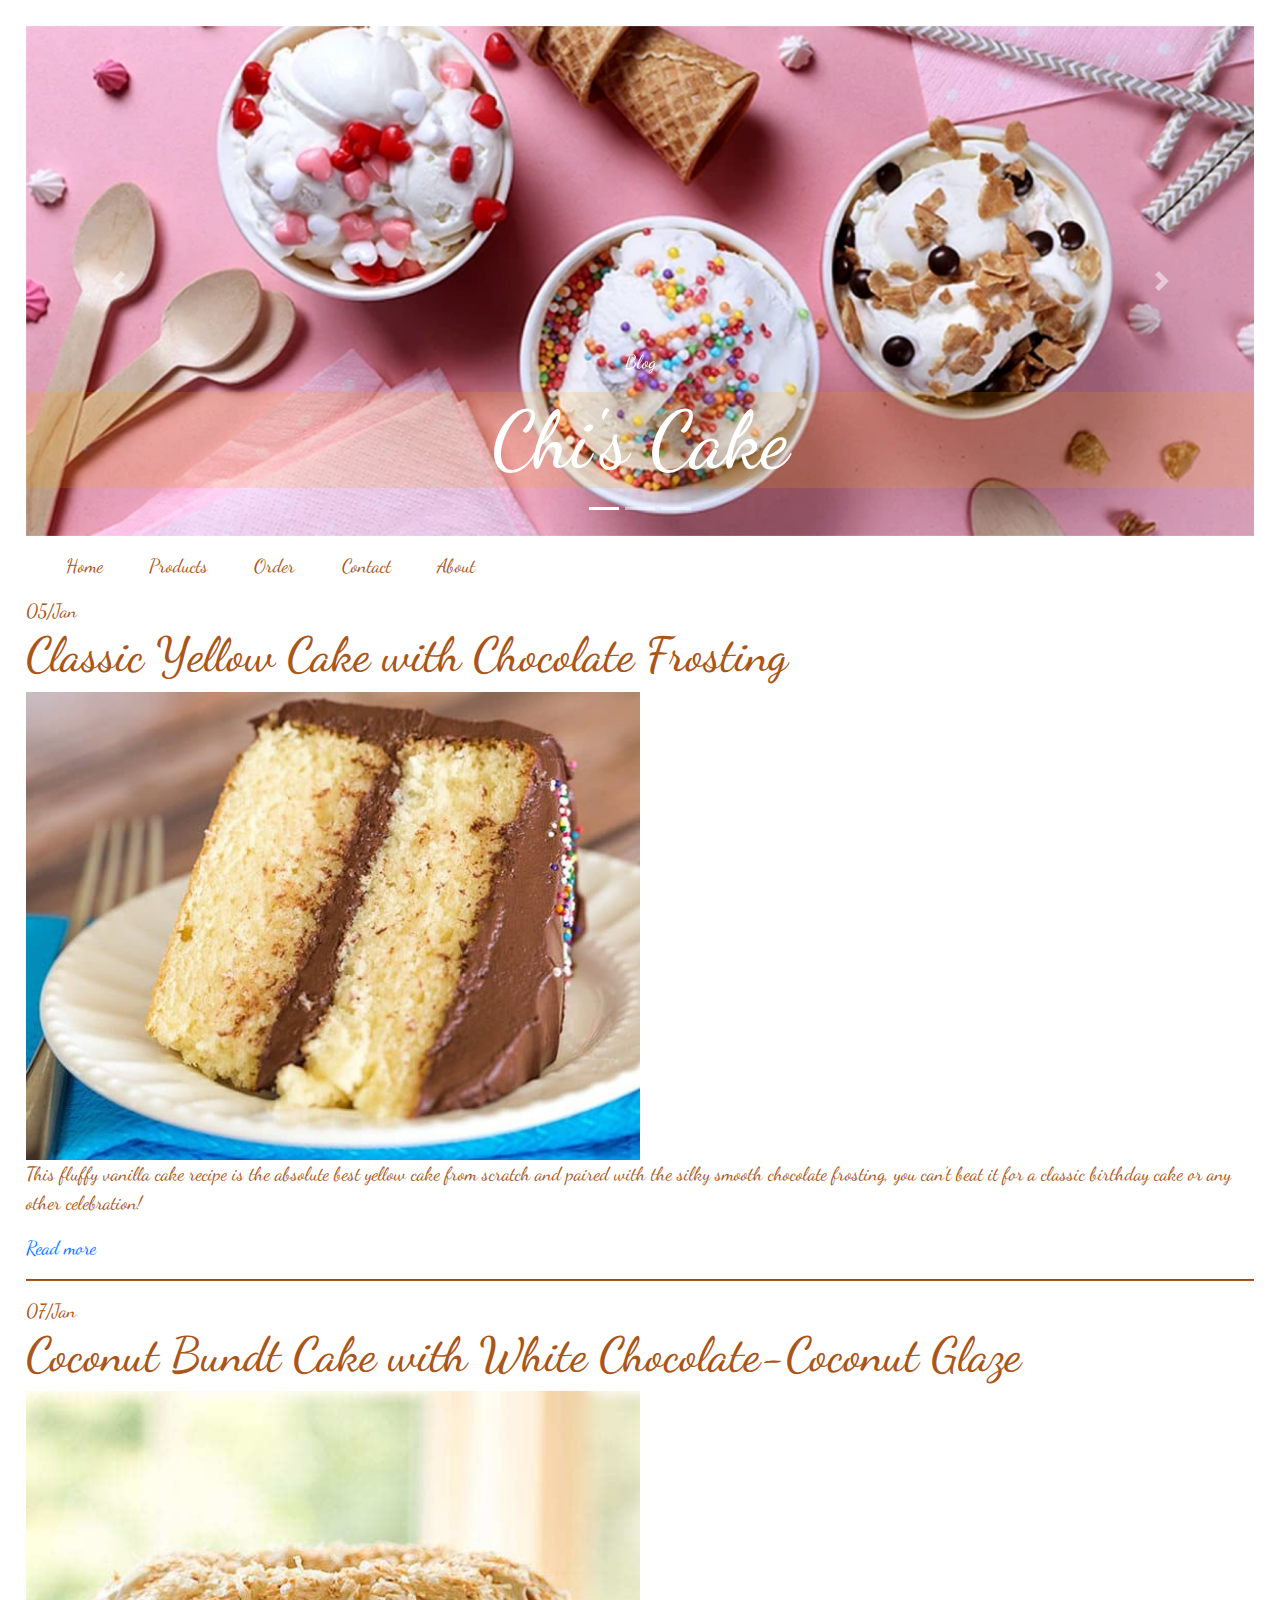
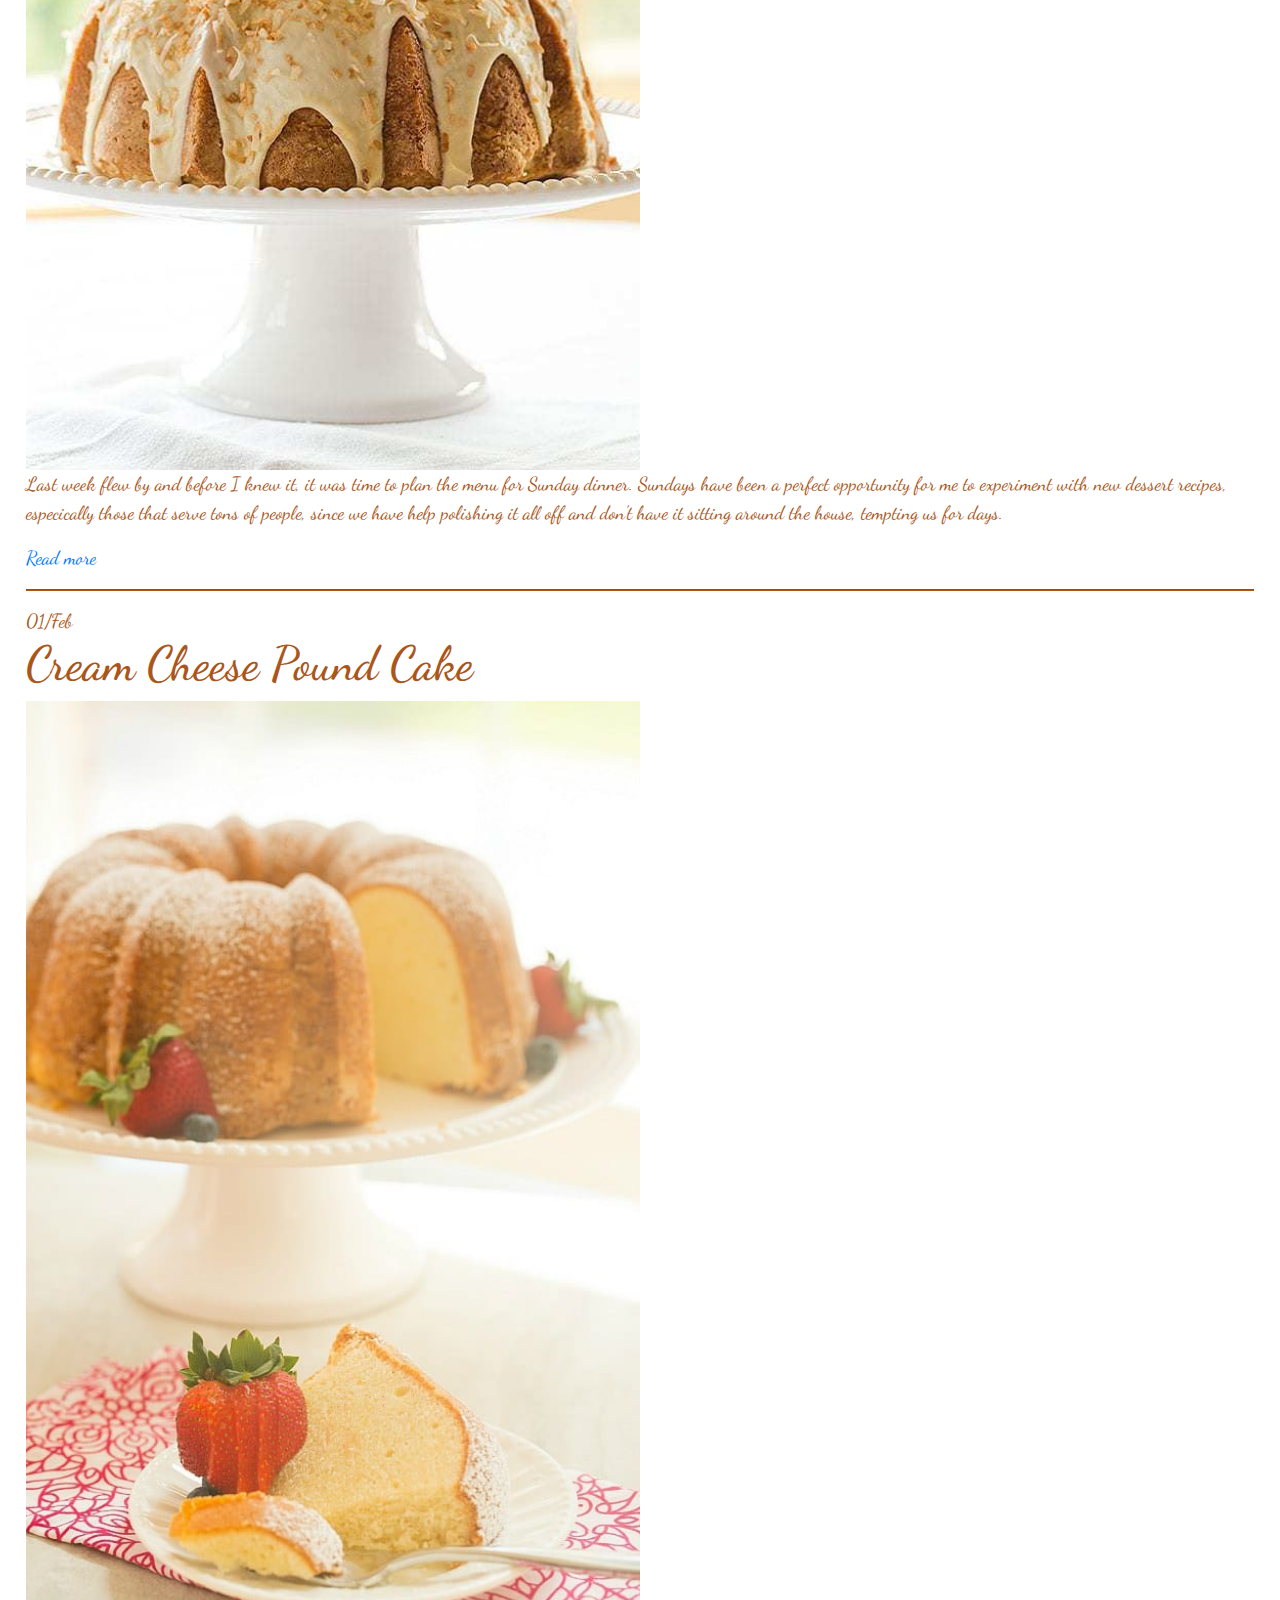
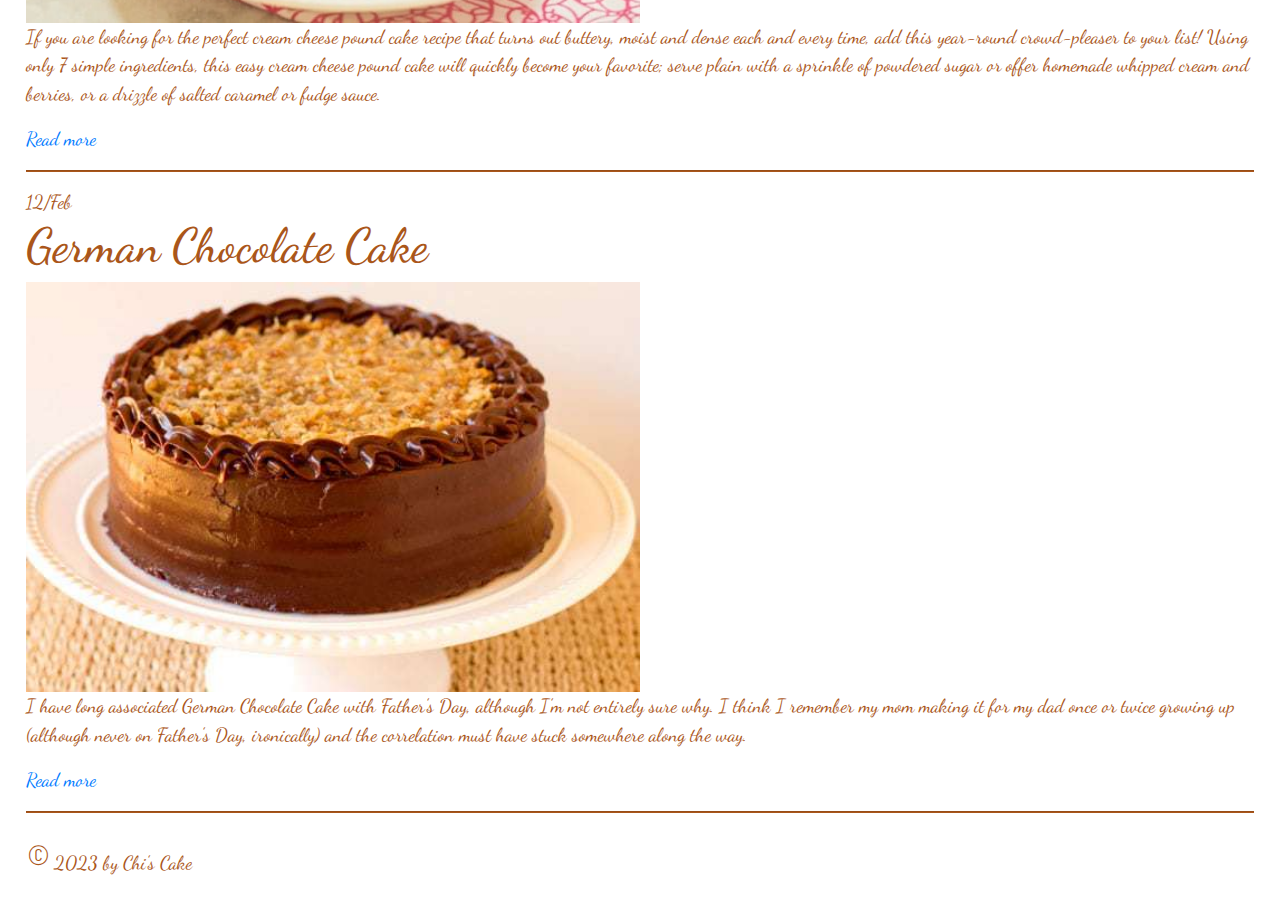
<file: CakeBlog/index.html>
<!DOCTYPE html>
<html lang="en">

<head>
    <meta charset="UTF-8">
    <meta name="viewport" content="width=device-width, initial-scale=1.0">
    <title>Chi's Cake blog</title>
    <link rel="stylesheet" href="https://cdn.jsdelivr.net/npm/bootstrap@4.6.1/dist/css/bootstrap.min.css">
    <script src="https://cdn.jsdelivr.net/npm/jquery@3.5.1/dist/jquery.slim.min.js"></script>
    <script src="https://cdn.jsdelivr.net/npm/popper.js@1.16.1/dist/umd/popper.min.js"></script>
    <script src="https://cdn.jsdelivr.net/npm/bootstrap@4.6.1/dist/js/bootstrap.bundle.min.js"></script>
    <link rel="stylesheet" href="css/style.css">
    <link rel="stylesheet" href="css/responsive.css">
    <link rel="preconnect" href="https://fonts.googleapis.com">
    <link rel="preconnect" href="https://fonts.gstatic.com" crossorigin>
    <link href="https://fonts.googleapis.com/css2?family=Dancing+Script:wght@500&display=swap" rel="stylesheet">
    <link rel="stylesheet" href="https://cdnjs.cloudflare.com/ajax/libs/font-awesome/5.15.1/css/all.min.css" />
</head>

<body>
    <header>
        <div id="demo" class="carousel slide" data-ride="carousel">
            <ul class="carousel-indicators">
                <li data-target="#demo" data-slide-to="0" class="active"></li>
                <li data-target="#demo" data-slide-to="1"></li>
                <li data-target="#demo" data-slide-to="2"></li>
            </ul>

            <div class="carousel-inner">
                <div class="carousel-item active">
                    <img src="images/banner.png" alt="cake banner1">
                    <div class="carousel-caption">
                        <p>Blog</p>
                        <h1>Chi's Cake</h1>
                    </div>
                </div>
                <div class="carousel-item">
                    <img src="images/cakeBanner.PNG" alt="cake banner2">
                    <div class="carousel-caption">
                        <p>Blog</p>
                        <div class="fakeh1">Chi's Cake</div>
                    </div>
                </div>
                <div class="carousel-item">
                    <img src="images/cakeBanner2.PNG" alt="cake banner3">
                    <div class="carousel-caption">
                        <p>Blog</p>
                        <div class="fakeh1">Chi's Cake</div>
                    </div>
                </div>
            </div>

            <a class="carousel-control-prev" href="#demo" data-slide="prev">
                <span class="carousel-control-prev-icon"></span>
            </a>
            <a class="carousel-control-next" href="#demo" data-slide="next">
                <span class="carousel-control-next-icon"></span>
            </a>
        </div>

        <nav class="navbar navbar-expand-md">
            <a class="navbar-brand" href="#"></a>
            <button class="navbar-toggler" type="button" data-toggle="collapse" data-target="#collapsibleNavbar">
                <span class="navbar-toggler-icon">
                    <i class="fas fa-bars"></i>
                </span>
            </button>
            <div class="collapse navbar-collapse" id="collapsibleNavbar">
                <ul class="navbar-nav">
                    <li class="nav-item">
                        <a class="nav-link" href="index.html">Home</a>
                    </li>

                    <li class="nav-item dropdown">
                        <a class="nav-link" href="#" id="navbardrop" data-toggle="dropdown">Products</a>
                        <div class="dropdown-menu">
                            <a class="dropdown-item" href="details-1.html">Yellow Cake</a>
                            <a class="dropdown-item" href="details-2.html">Coconut Bundt Cake</a>
                            <a class="dropdown-item" href="details-3.html">Cream Cheese Pound Cake</a>
                            <a class="dropdown-item" href="details-4.html">German Chocolate Cake</a>
                        </div>
                    </li>

                    <li class="nav-item">
                        <a class="nav-link" href="order.html">Order</a>
                    </li>
                    <li class="nav-item">
                        <a class="nav-link" href="contact.html">Contact</a>
                    </li>
                    <li class="nav-item">
                        <a class="nav-link" href="about.html">About</a>
                    </li>
            </div>
        </nav>
    </header>
    <main>
        <article>
            05/Jan
            <h2>Classic Yellow Cake with Chocolate Frosting</h2>
            <img src="images/yellow-cake-chocolate-frosting.jpg" alt="Yellow Cake with Chocolate Frosting">
            <p>This fluffy vanilla cake recipe is the absolute best yellow cake from scratch and paired with the silky smooth chocolate frosting, you can't beat it for a classic birthday cake or any other celebration!</p>
            <a href="details-1.html">Read more</a>
            <hr>
        </article>
        <article>
            07/Jan
            <h2>Coconut Bundt Cake with White Chocolate-Coconut Glaze</h2>
            <img src="images/coconut-bundt-cake.jpg" alt="Coconut Bundt Cake with White Chocolate-Coconut Glaze">
            <p>Last week flew by and before I knew it, it was time to plan the menu for Sunday dinner. Sundays have been a perfect opportunity for me to experiment with new dessert recipes, especically those that serve tons of people, since we have help
                polishing it all off and don't have it sitting around the house, tempting us for days.</p>
            <a href="details-2.html">Read more</a>
            <hr>
        </article>
        <article>
            01/Feb
            <h2>Cream Cheese Pound Cake</h2>
            <img src="images/cream-cheese-pound-cake.jpg" alt="Cream Cheese Pound Cake">
            <p>If you are looking for the perfect cream cheese pound cake recipe that turns out buttery, moist and dense each and every time, add this year-round crowd-pleaser to your list! Using only 7 simple ingredients, this easy cream cheese pound cake
                will quickly become your favorite; serve plain with a sprinkle of powdered sugar or offer homemade whipped cream and berries, or a drizzle of salted caramel or fudge sauce.</p>
            <a href="details-3.html">Read more</a>
            <hr>
        </article>
        <article>
            12/Feb
            <h2>German Chocolate Cake</h2>
            <img src="images/german-chocolate-cake.jpg" alt="German Chocolate Cake">
            <p>I have long associated German Chocolate Cake with Father's Day, although I'm not entirely sure why. I think I remember my mom making it for my dad once or twice growing up (although never on Father's Day, ironically) and the correlation must
                have stuck somewhere along the way.</p>
            <a href="details-4.html">Read more</a>
            <hr>
        </article>
    </main>
    <footer>
        <p>&copy; 2023 by Chi's Cake</p>
    </footer>
    <script src="js/responsive.js"></script>
</body>

</html>
</file>
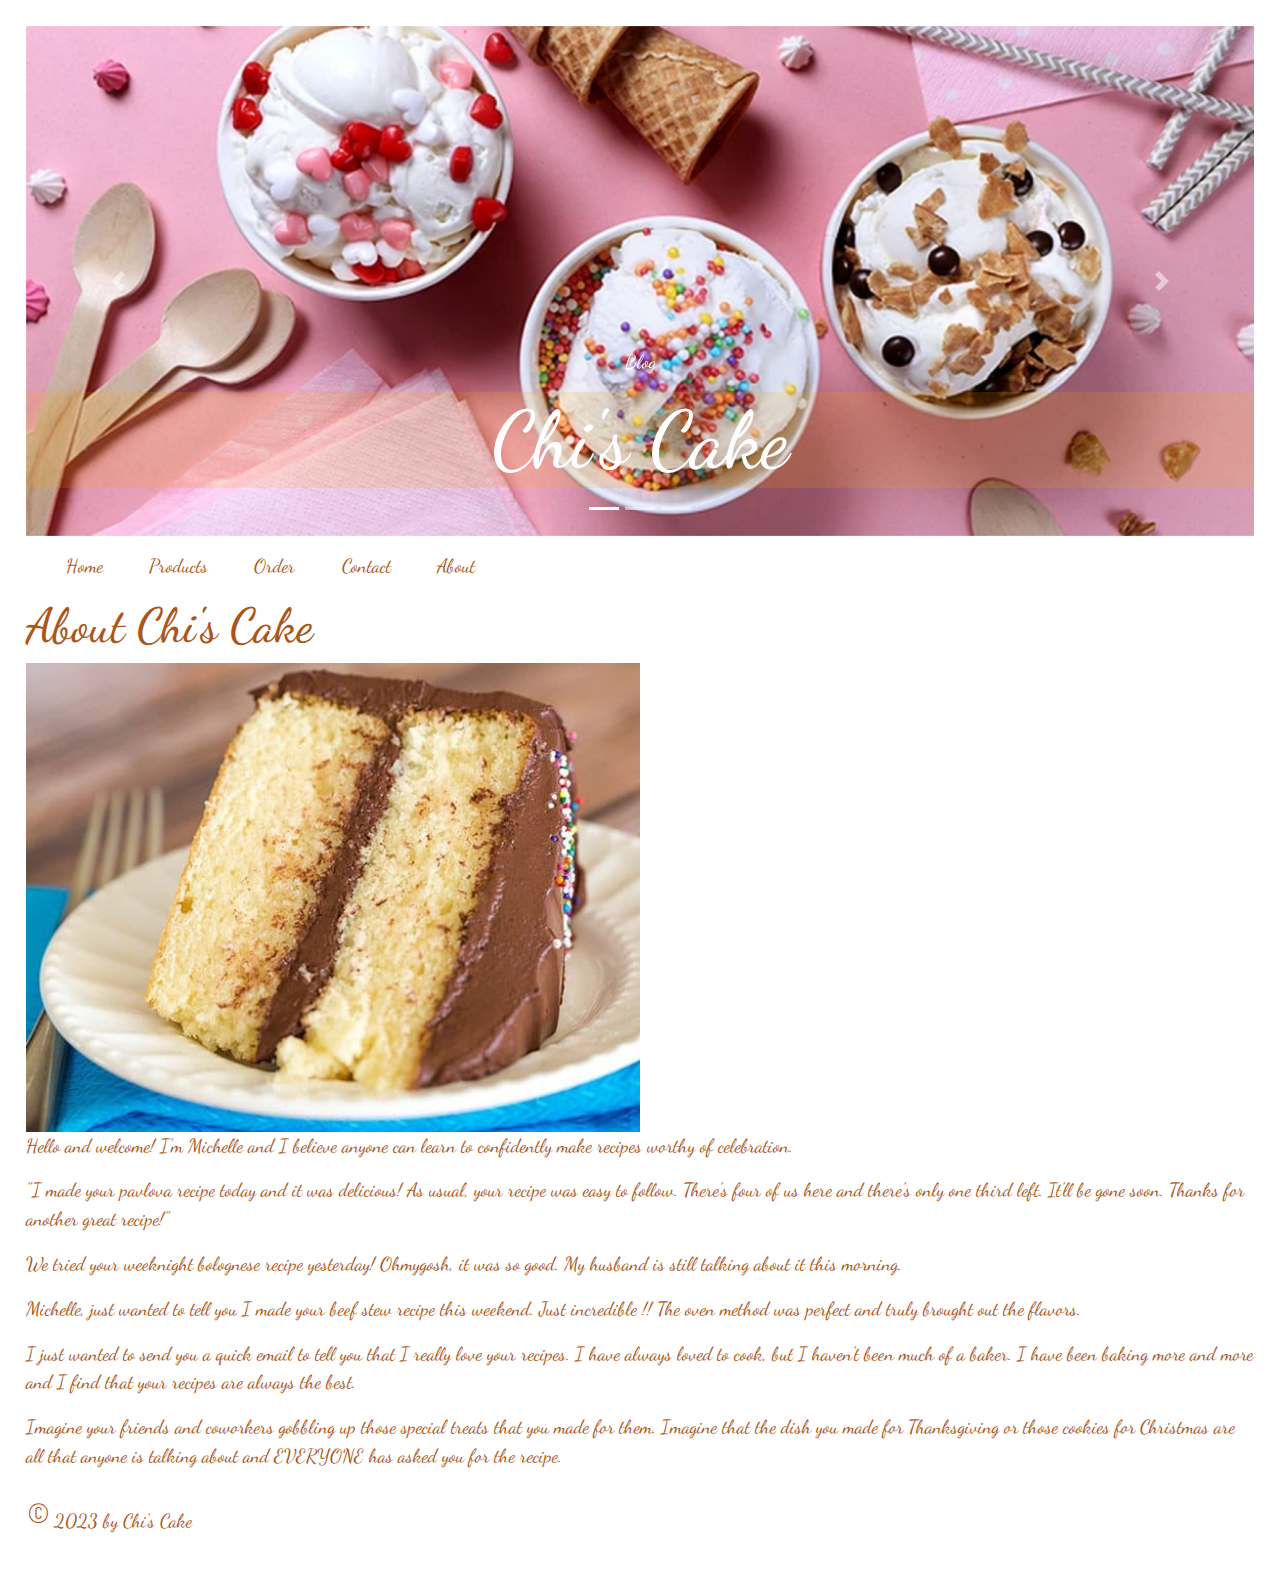
<file: CakeBlog/about.html>
<!DOCTYPE html>
<html lang="en">

<head>
    <meta charset="UTF-8">
    <meta name="viewport" content="width=device-width, initial-scale=1.0">
    <title>About Chi's Cake blog</title>
    <link rel="stylesheet" href="https://cdn.jsdelivr.net/npm/bootstrap@4.6.1/dist/css/bootstrap.min.css">
    <script src="https://cdn.jsdelivr.net/npm/jquery@3.5.1/dist/jquery.slim.min.js"></script>
    <script src="https://cdn.jsdelivr.net/npm/popper.js@1.16.1/dist/umd/popper.min.js"></script>
    <script src="https://cdn.jsdelivr.net/npm/bootstrap@4.6.1/dist/js/bootstrap.bundle.min.js"></script>
    <link rel="stylesheet" href="css/style.css">
    <link rel="stylesheet" href="css/responsive.css">
    <link rel="preconnect" href="https://fonts.googleapis.com">
    <link rel="preconnect" href="https://fonts.gstatic.com" crossorigin>
    <link href="https://fonts.googleapis.com/css2?family=Dancing+Script:wght@500&display=swap" rel="stylesheet">
    <link rel="stylesheet" href="https://cdnjs.cloudflare.com/ajax/libs/font-awesome/5.15.1/css/all.min.css" />
</head>

<body>
    <header>
        <div id="demo" class="carousel slide" data-ride="carousel">
            <ul class="carousel-indicators">
                <li data-target="#demo" data-slide-to="0" class="active"></li>
                <li data-target="#demo" data-slide-to="1"></li>
                <li data-target="#demo" data-slide-to="2"></li>
            </ul>

            <div class="carousel-inner">
                <div class="carousel-item active">
                    <img src="images/banner.png" alt="cake banner1">
                    <div class="carousel-caption">
                        <p>Blog</p>
                        <h1>Chi's Cake</h1>
                    </div>
                </div>
                <div class="carousel-item">
                    <img src="images/cakeBanner.PNG" alt="cake banner2">
                    <div class="carousel-caption">
                        <p>Blog</p>
                        <div class="fakeh1">Chi's Cake</div>
                    </div>
                </div>
                <div class="carousel-item">
                    <img src="images/cakeBanner2.PNG" alt="cake banner3">
                    <div class="carousel-caption">
                        <p>Blog</p>
                        <div class="fakeh1">Chi's Cake</div>
                    </div>
                </div>
            </div>

            <a class="carousel-control-prev" href="#demo" data-slide="prev">
                <span class="carousel-control-prev-icon"></span>
            </a>
            <a class="carousel-control-next" href="#demo" data-slide="next">
                <span class="carousel-control-next-icon"></span>
            </a>
        </div>

        <nav class="navbar navbar-expand-md">
            <a class="navbar-brand" href="#"></a>
            <button class="navbar-toggler" type="button" data-toggle="collapse" data-target="#collapsibleNavbar">
                <span class="navbar-toggler-icon">
                    <i class="fas fa-bars"></i>
                </span>
            </button>
            <div class="collapse navbar-collapse" id="collapsibleNavbar">
                <ul class="navbar-nav">
                    <li class="nav-item">
                        <a class="nav-link" href="index.html">Home</a>
                    </li>

                    <li class="nav-item dropdown">
                        <a class="nav-link" href="#" id="navbardrop" data-toggle="dropdown">Products</a>
                        <div class="dropdown-menu">
                            <a class="dropdown-item" href="details-1.html">Yellow Cake</a>
                            <a class="dropdown-item" href="details-2.html">Coconut Bundt Cake</a>
                            <a class="dropdown-item" href="details-3.html">Cream Cheese Pound Cake</a>
                            <a class="dropdown-item" href="details-4.html">German Chocolate Cake</a>
                        </div>
                    </li>

                    <li class="nav-item">
                        <a class="nav-link" href="order.html">Order</a>
                    </li>
                    <li class="nav-item">
                        <a class="nav-link" href="contact.html">Contact</a>
                    </li>
                    <li class="nav-item">
                        <a class="nav-link" href="about.html">About</a>
                    </li>
            </div>
        </nav>
    </header>
    <main>
        <h2>About Chi's Cake</h2>
        <img src="images/yellow-cake-chocolate-frosting.jpg" alt="yellow cake chocolate frosting">
        <p>Hello and welcome! I'm Michelle and I believe anyone can learn to confidently make recipes worthy of celebration.</p>
        <p>"I made your pavlova recipe today and it was delicious! As usual, your recipe was easy to follow. There's four of us here and there's only one third left. It'll be gone soon. Thanks for another great recipe!"</p>
        <p>We tried your weeknight bolognese recipe yesterday! Ohmygosh, it was so good. My husband is still talking about it this morning.</p>
        <p>Michelle, just wanted to tell you I made your beef stew recipe this weekend. Just incredible !! The oven method was perfect and truly brought out the flavors.</p>
        <p>I just wanted to send you a quick email to tell you that I really love your recipes. I have always loved to cook, but I haven't been much of a baker. I have been baking more and more and I find that your recipes are always the best.</p>
        <p>Imagine your friends and coworkers gobbling up those special treats that you made for them. Imagine that the dish you made for Thanksgiving or those cookies for Christmas are all that anyone is talking about and EVERYONE has asked you for the
            recipe.
        </p>
    </main>
    <footer>
        <p>&copy; 2023 by Chi's Cake</p>
    </footer>
    <script src="js/responsive.js"></script>
</body>

</html>
</file>
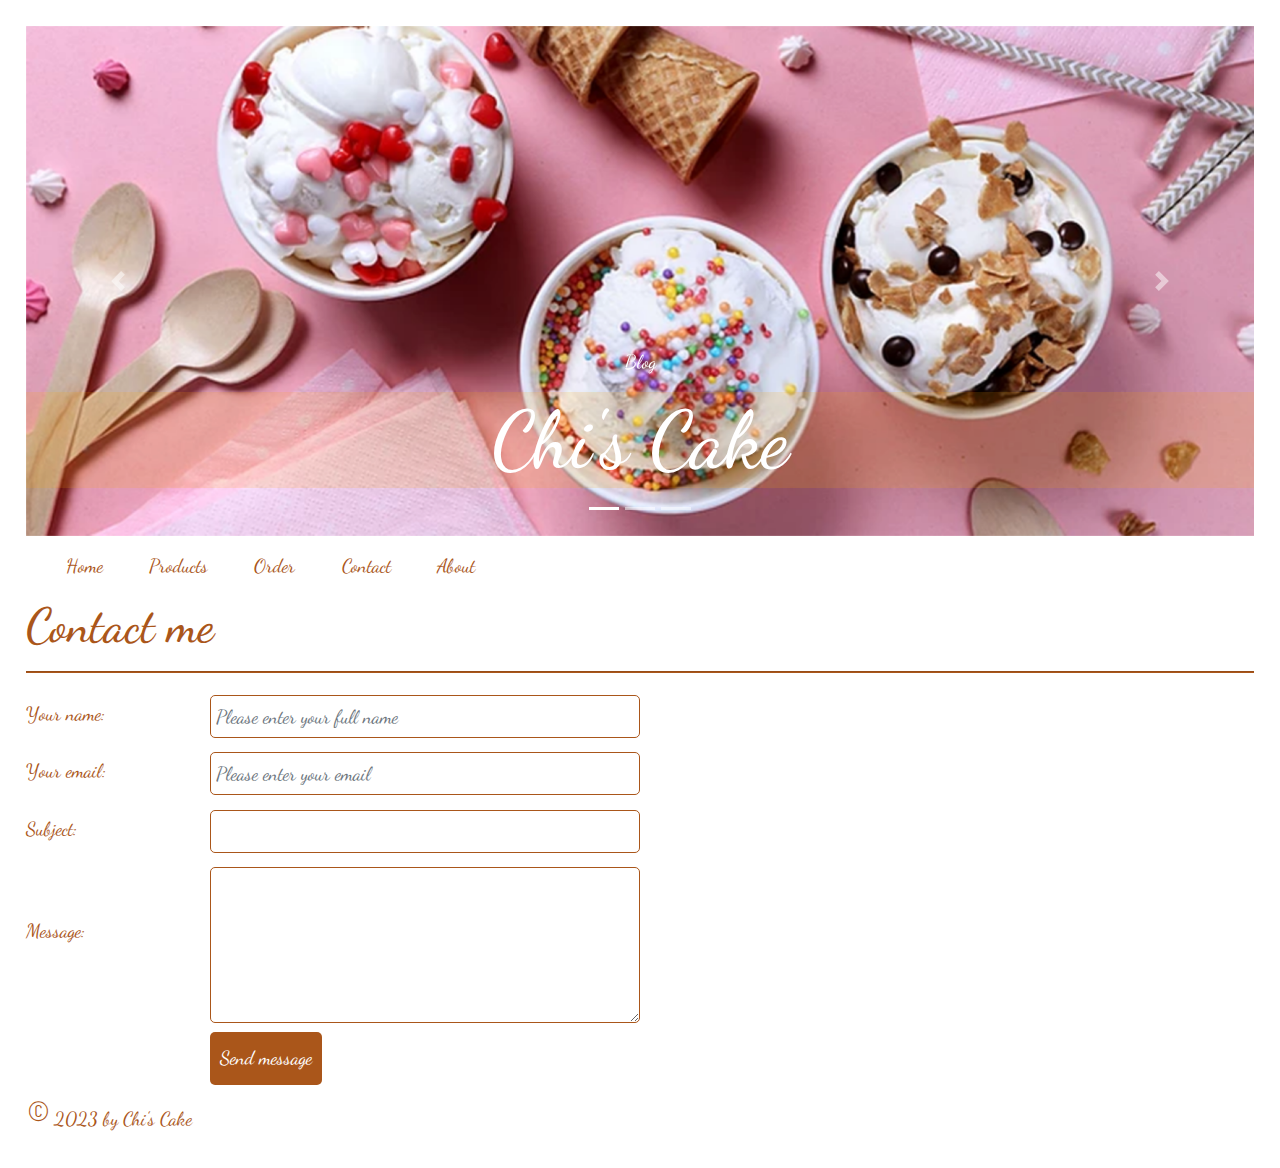
<file: CakeBlog/contact.html>
<!DOCTYPE html>
<html lang="en">

<head>
    <meta charset="UTF-8">
    <meta name="viewport" content="width=device-width, initial-scale=1.0">
    <title>Contact</title>
    <link rel="stylesheet" href="https://cdn.jsdelivr.net/npm/bootstrap@4.6.1/dist/css/bootstrap.min.css">
    <script src="https://cdn.jsdelivr.net/npm/jquery@3.5.1/dist/jquery.slim.min.js"></script>
    <script src="https://cdn.jsdelivr.net/npm/popper.js@1.16.1/dist/umd/popper.min.js"></script>
    <script src="https://cdn.jsdelivr.net/npm/bootstrap@4.6.1/dist/js/bootstrap.bundle.min.js"></script>
    <link rel="stylesheet" href="css/style.css">
    <link rel="stylesheet" href="css/form.css">
    <link rel="stylesheet" href="css/responsive.css">
    <link rel="preconnect" href="https://fonts.googleapis.com">
    <link rel="preconnect" href="https://fonts.gstatic.com" crossorigin>
    <link href="https://fonts.googleapis.com/css2?family=Dancing+Script:wght@500&display=swap" rel="stylesheet">
    <link rel="stylesheet" href="https://cdnjs.cloudflare.com/ajax/libs/font-awesome/5.15.1/css/all.min.css" />
</head>

<body>
    <header>
        <div id="demo" class="carousel slide" data-ride="carousel">
            <ul class="carousel-indicators">
                <li data-target="#demo" data-slide-to="0" class="active"></li>
                <li data-target="#demo" data-slide-to="1"></li>
                <li data-target="#demo" data-slide-to="2"></li>
            </ul>

            <div class="carousel-inner">
                <div class="carousel-item active">
                    <img src="images/banner.png" alt="cake banner1">
                    <div class="carousel-caption">
                        <p>Blog</p>
                        <h1>Chi's Cake</h1>
                    </div>
                </div>
                <div class="carousel-item">
                    <img src="images/cakeBanner.PNG" alt="cake banner2">
                    <div class="carousel-caption">
                        <p>Blog</p>
                        <div class="fakeh1">Chi's Cake</div>
                    </div>
                </div>
                <div class="carousel-item">
                    <img src="images/cakeBanner2.PNG" alt="cake banner3">
                    <div class="carousel-caption">
                        <p>Blog</p>
                        <div class="fakeh1">Chi's Cake</div>
                    </div>
                </div>
            </div>

            <a class="carousel-control-prev" href="#demo" data-slide="prev">
                <span class="carousel-control-prev-icon"></span>
            </a>
            <a class="carousel-control-next" href="#demo" data-slide="next">
                <span class="carousel-control-next-icon"></span>
            </a>
        </div>

        <nav class="navbar navbar-expand-md">
            <a class="navbar-brand" href="#"></a>
            <button class="navbar-toggler" type="button" data-toggle="collapse" data-target="#collapsibleNavbar">
                <span class="navbar-toggler-icon">
                    <i class="fas fa-bars"></i>
                </span>
            </button>
            <div class="collapse navbar-collapse" id="collapsibleNavbar">
                <ul class="navbar-nav">
                    <li class="nav-item">
                        <a class="nav-link" href="index.html">Home</a>
                    </li>

                    <li class="nav-item dropdown">
                        <a class="nav-link" href="#" id="navbardrop" data-toggle="dropdown">Products</a>
                        <div class="dropdown-menu">
                            <a class="dropdown-item" href="details-1.html">Yellow Cake</a>
                            <a class="dropdown-item" href="details-2.html">Coconut Bundt Cake</a>
                            <a class="dropdown-item" href="details-3.html">Cream Cheese Pound Cake</a>
                            <a class="dropdown-item" href="details-4.html">German Chocolate Cake</a>
                        </div>
                    </li>

                    <li class="nav-item">
                        <a class="nav-link" href="order.html">Order</a>
                    </li>
                    <li class="nav-item">
                        <a class="nav-link" href="contact.html">Contact</a>
                    </li>
                    <li class="nav-item">
                        <a class="nav-link" href="about.html">About</a>
                    </li>
            </div>
        </nav>
    </header>
    <main>
        <h2>Contact me</h2>
        <hr>
        <div class="container-fluid clearfix">
            <form onsubmit="alert('Submitted')">
                <div class="row">
                    <div class="col-25">
                        <label for="name">Your name:</label>
                    </div>
                    <div class="col-75">
                        <input type="text" class="form-control" name="name1" id="name" placeholder="Please enter your full name" onchange="contactCheckName()"><br>
                        <span id="checkName"></span>
                    </div>
                </div>
                <div class="row">
                    <div class="col-25">
                        <label for="email">Your email:</label>
                    </div>
                    <div class="col-75">
                        <input type="email" class="form-control" name="email" id="email" placeholder="Please enter your email" onchange="contactCheckEmail()"><br>
                        <span id="checkEmail"></span>
                    </div>
                </div>
                <div class="row">
                    <div class="col-25">
                        <label for="subject">Subject:</label>
                    </div>
                    <div class="col-75">
                        <input type="text" class="form-control" name="subject" id="subject" onchange="contactCheckSubject()"><br>
                        <span id="checkSubject"></span>
                    </div>
                </div>
                <div class="row">
                    <div class="col-25">
                        <label for="message" class="mes">Message:</label>
                    </div>
                    <div class="col-75">
                        <textarea class="form-control" name="message1" id="message" rows="5" cols="50" onchange="contactCheckMessage()"></textarea><br>
                        <span id="checkMessage"></span>
                    </div>
                </div>
                <div class="row float-right float-lg-none">
                    <button type="submit" value="sendMessage" onclick="return contactCheckName(), contactCheckEmail(), contactCheckSubject(), contactCheckMessage(), final();">Send message</button>
                </div>
            </form>
        </div>
    </main>
    <footer>
        <p>&copy; 2023 by Chi's Cake</p>
    </footer>
    <script src="js/contact.js"></script>
    <script src="js/responsive.js"></script>
</body>

</html>
</file>
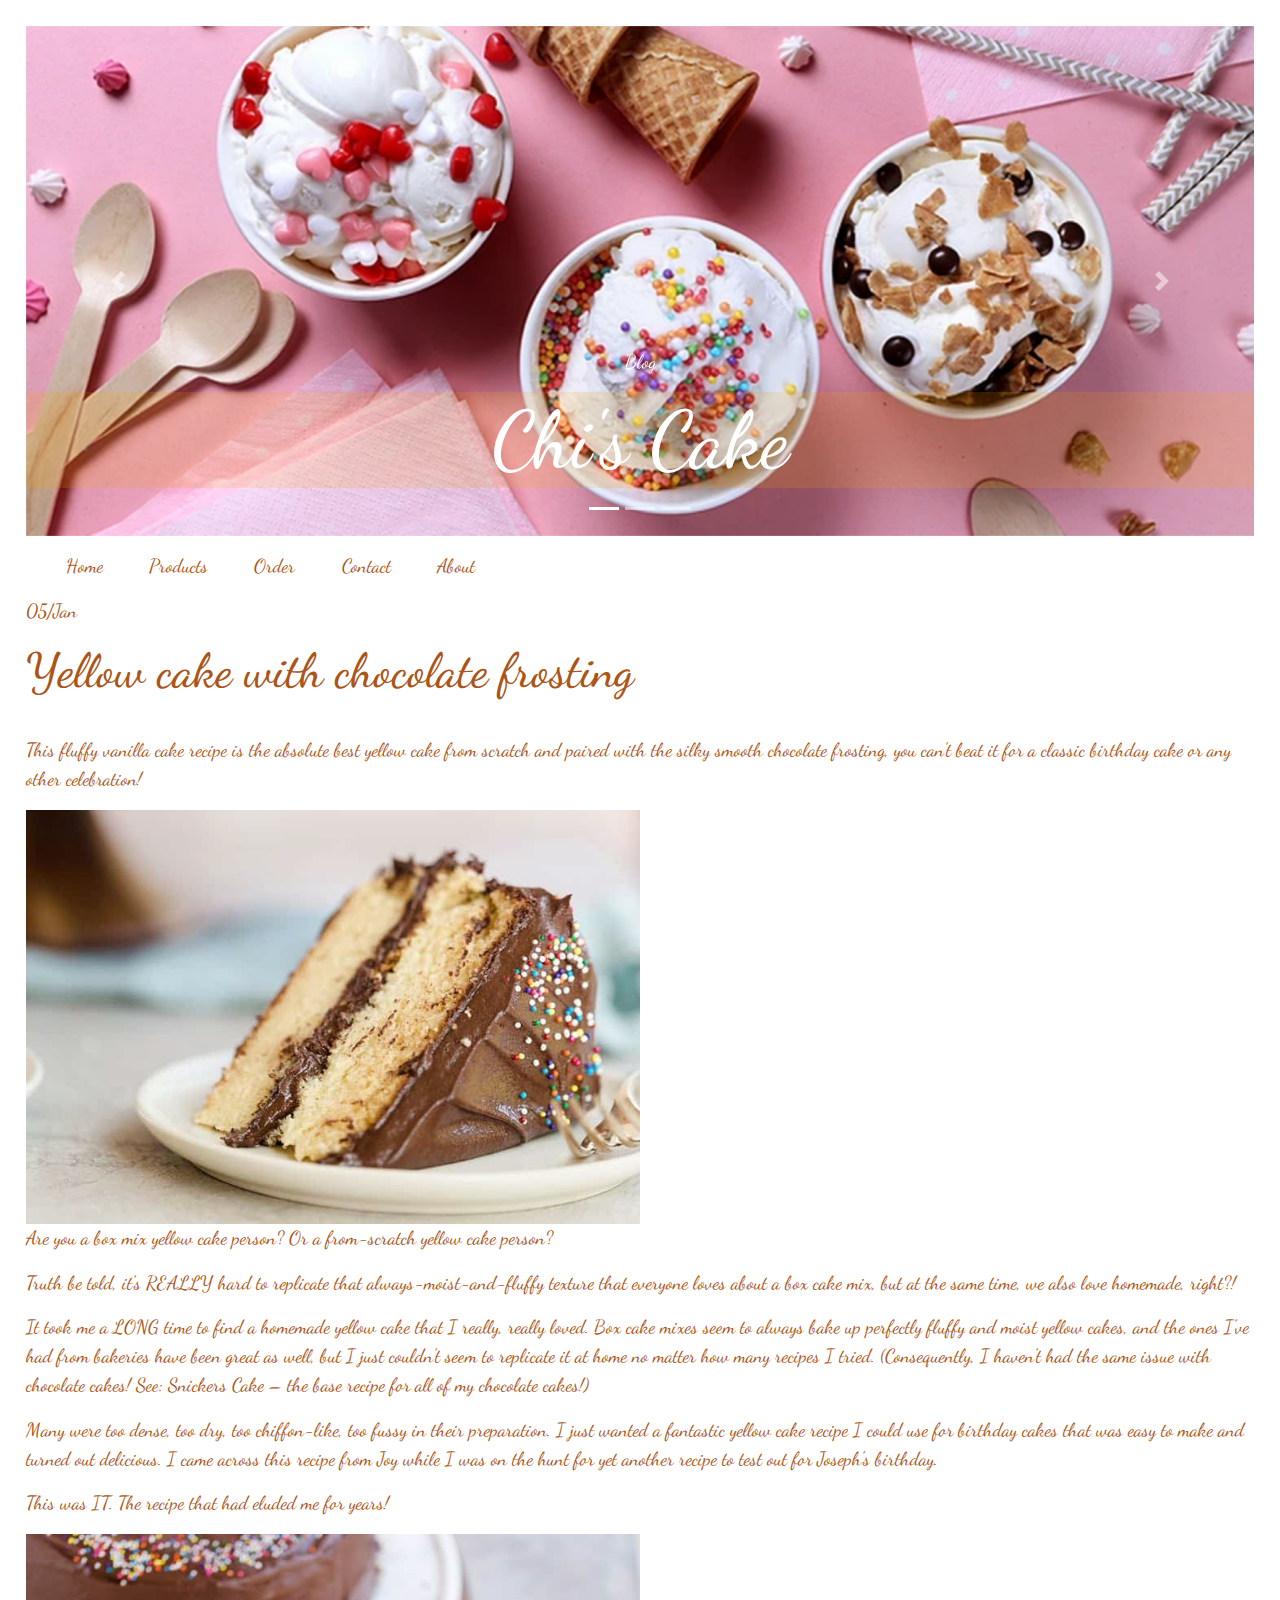
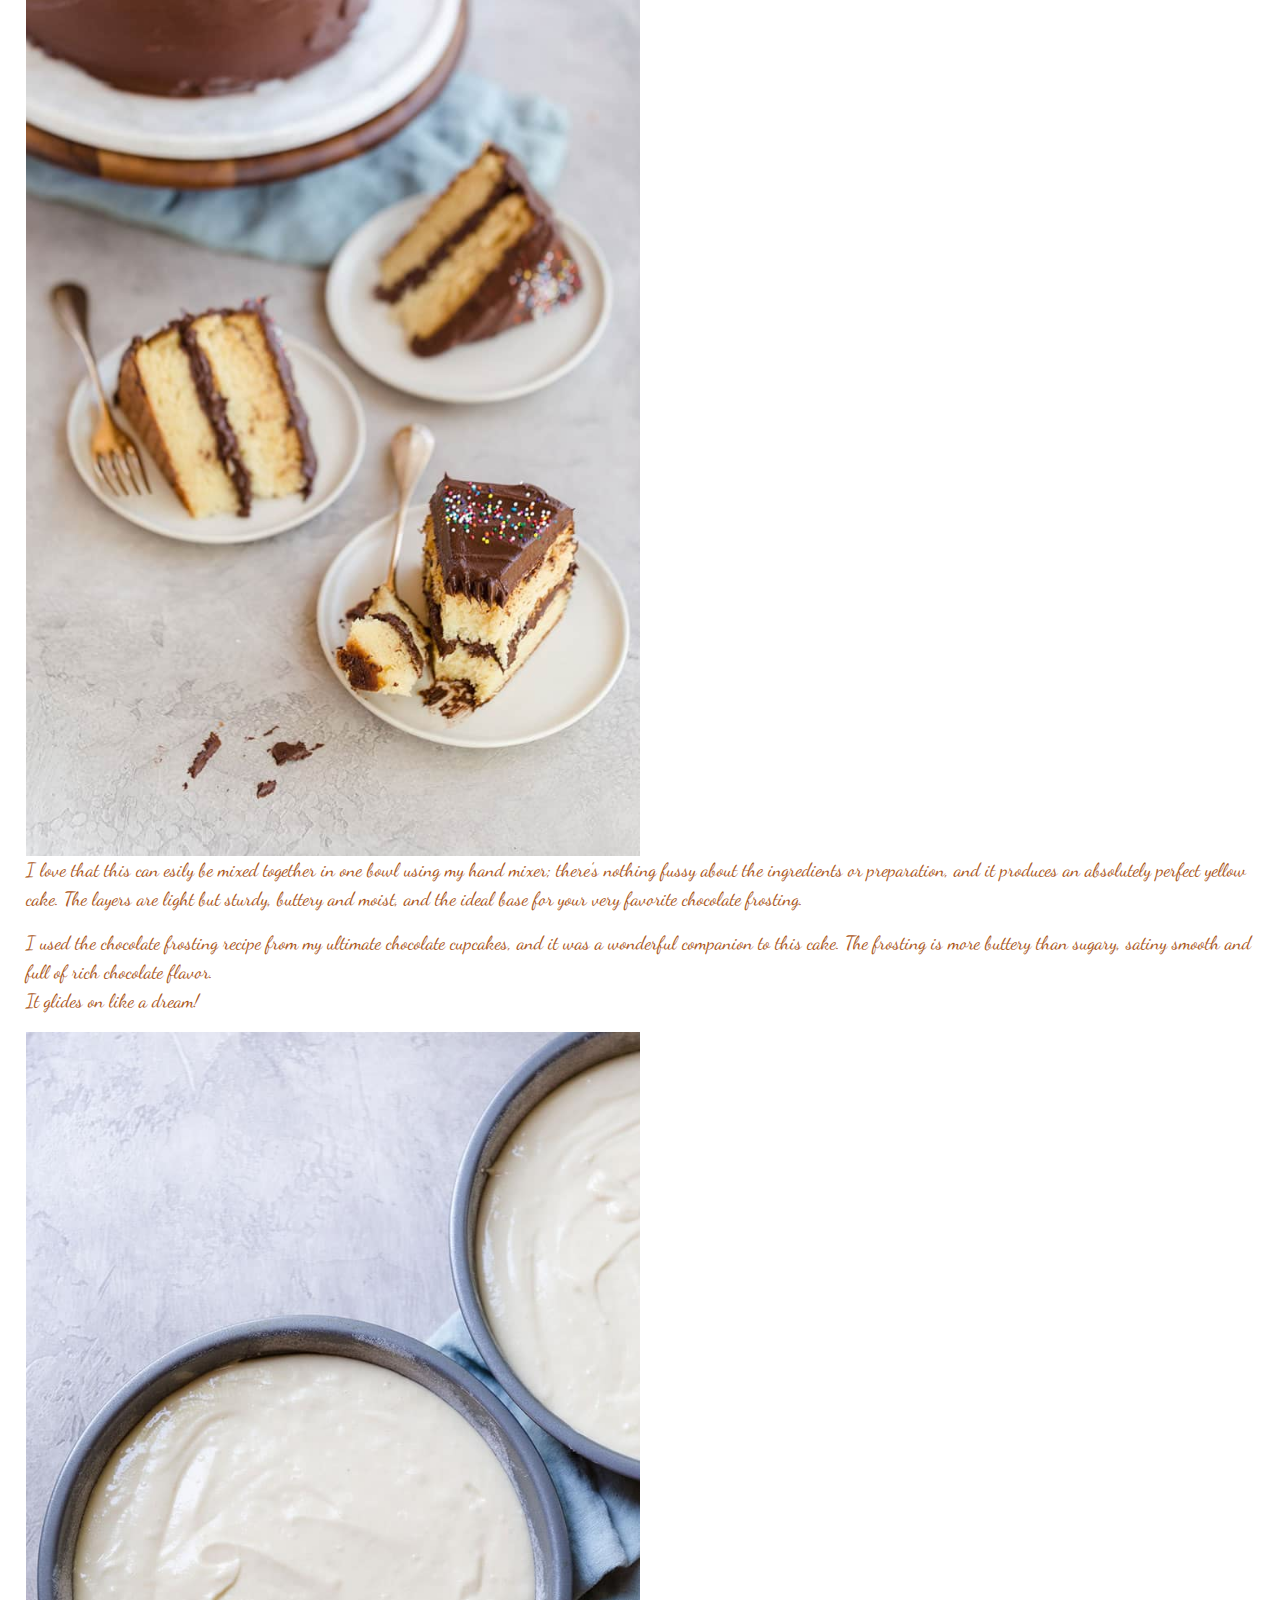
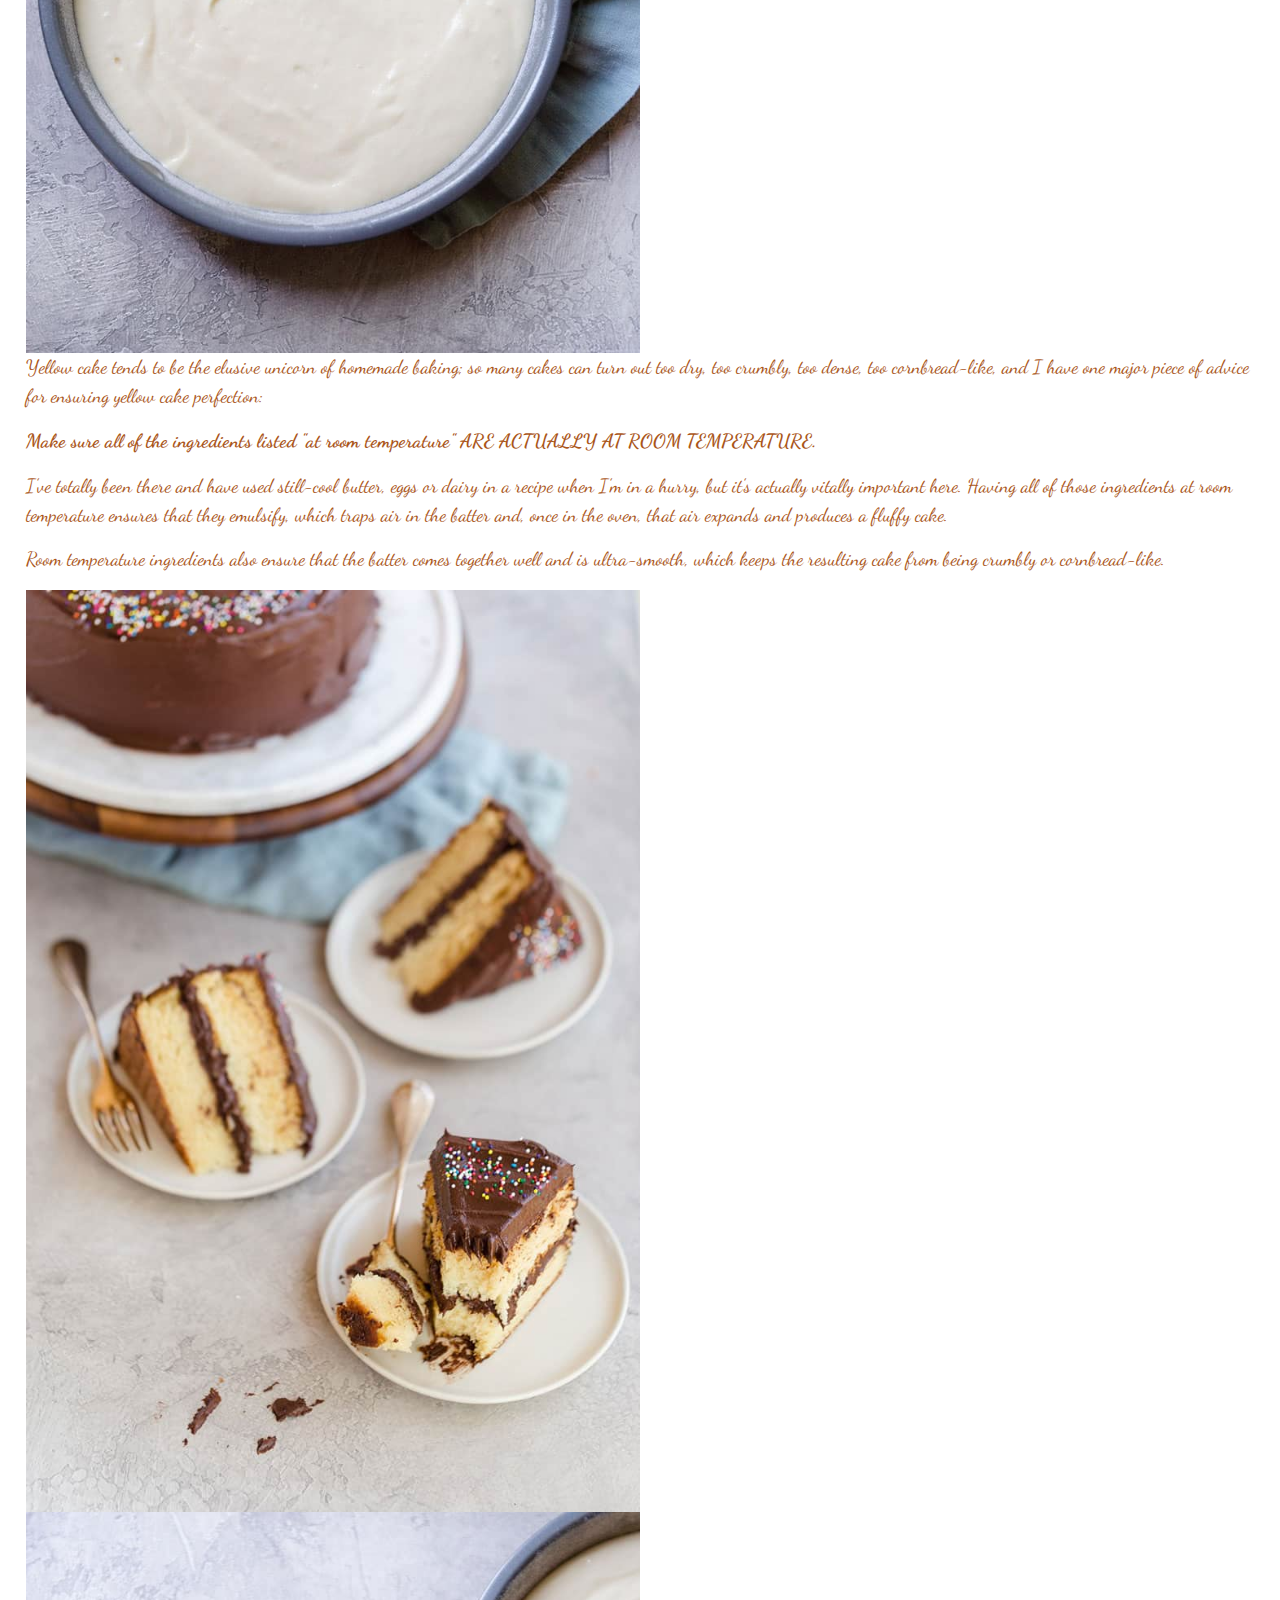
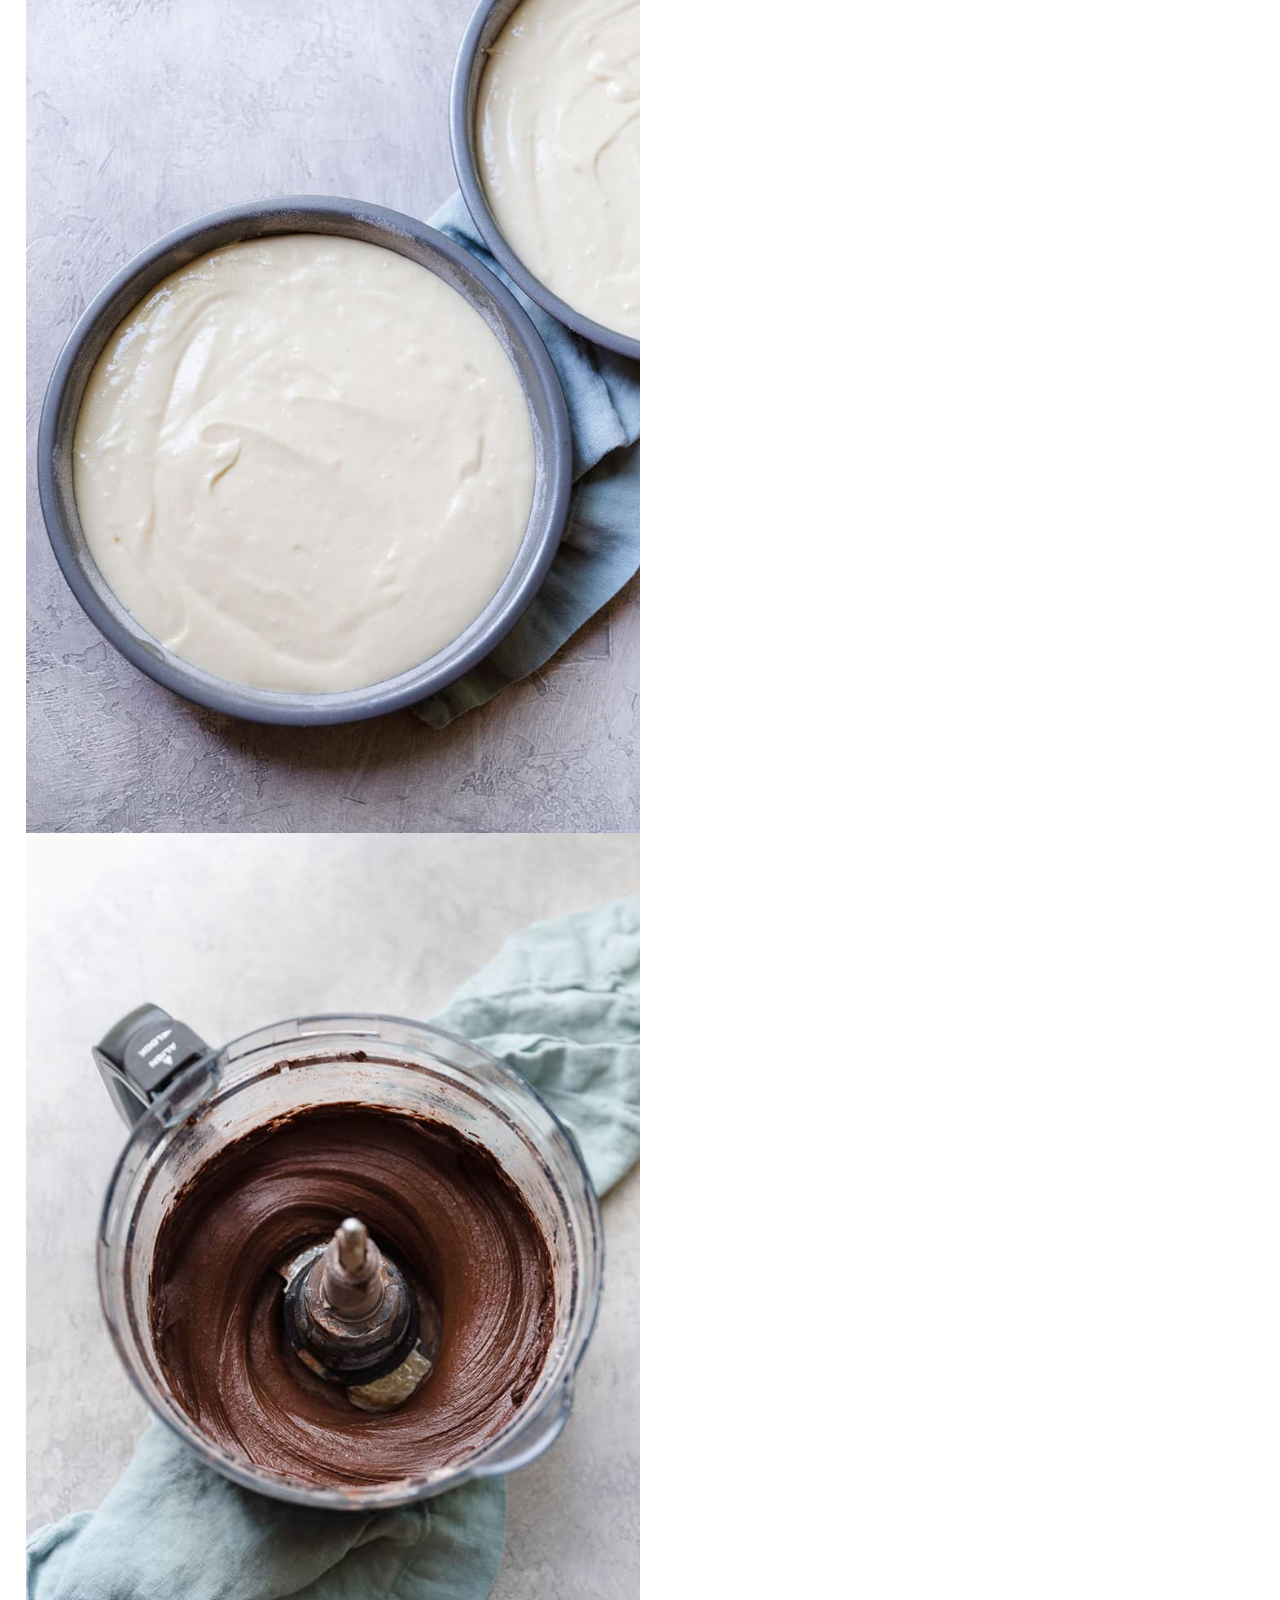
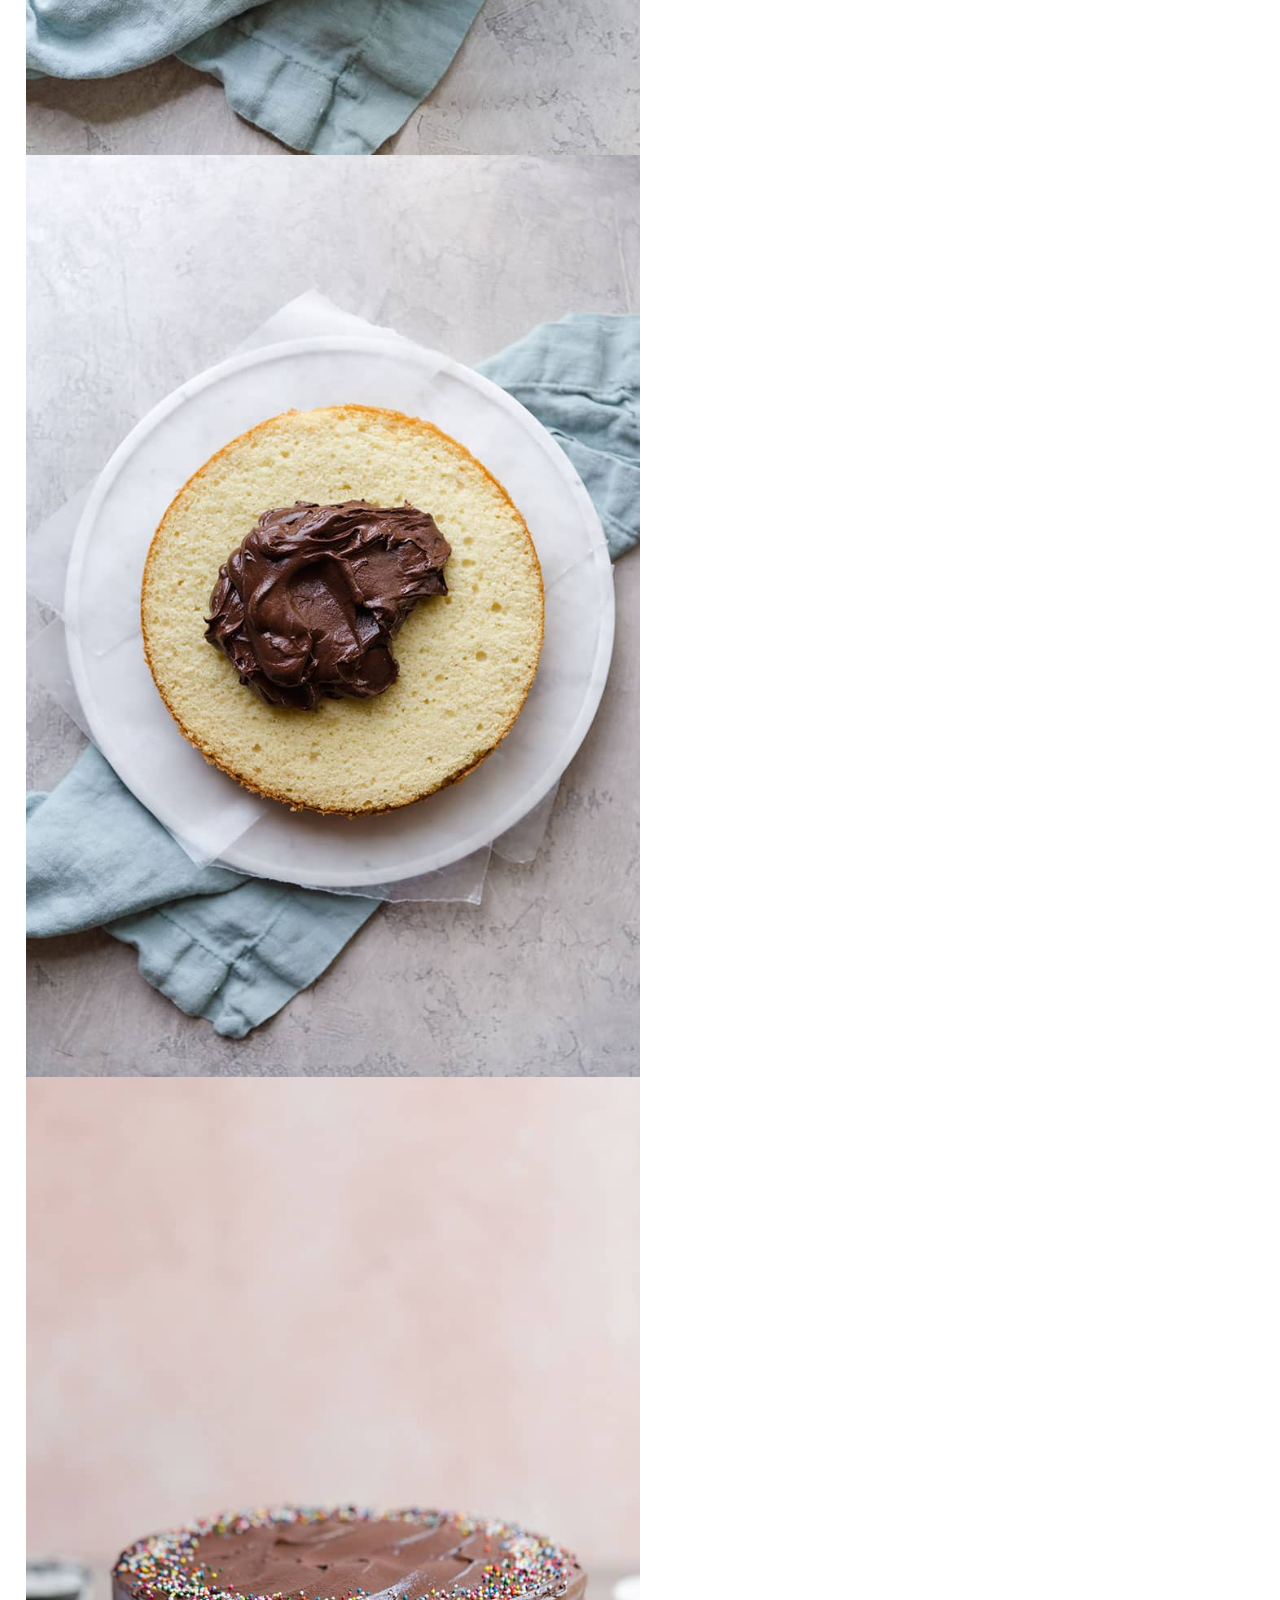
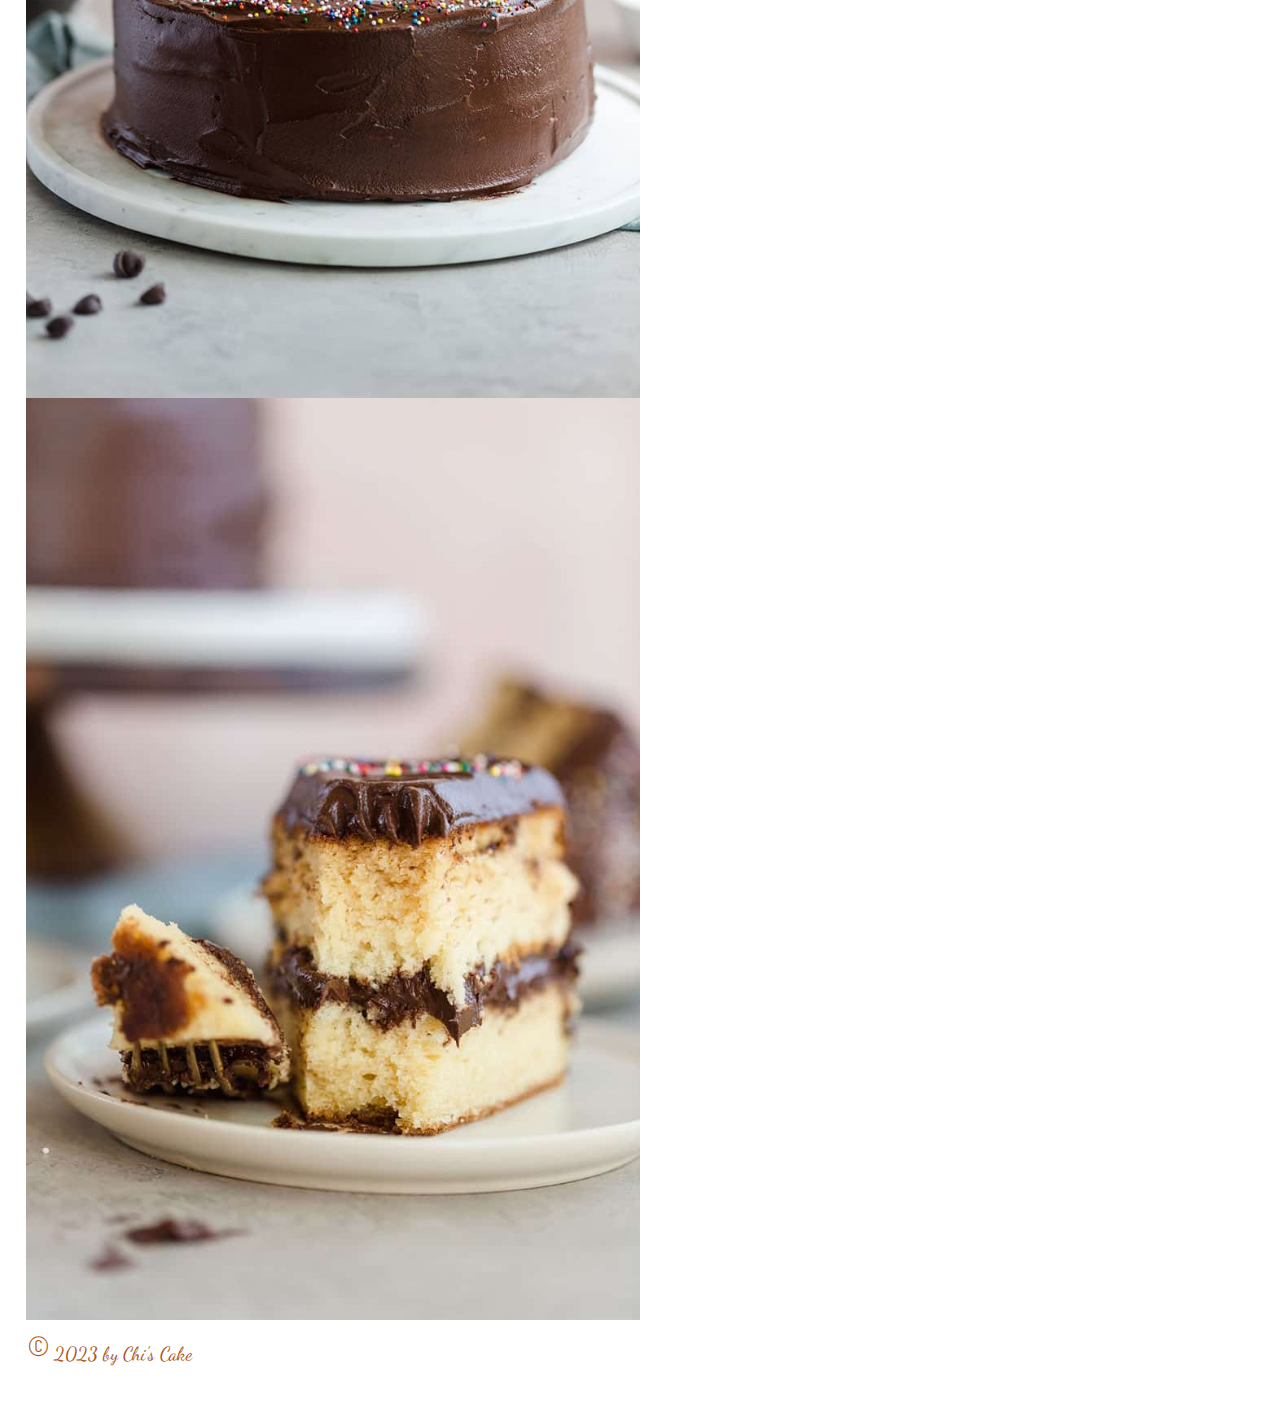
<file: CakeBlog/details-1.html>
<!DOCTYPE html>
<html lang="en">

<head>
    <meta charset="UTF-8">
    <meta name="viewport" content="width=device-width, initial-scale=1.0">
    <title>Chi's Cake blog-Yellow cake with chocolate frosting</title>
    <link rel="stylesheet" href="https://cdn.jsdelivr.net/npm/bootstrap@4.6.1/dist/css/bootstrap.min.css">
    <script src="https://cdn.jsdelivr.net/npm/jquery@3.5.1/dist/jquery.slim.min.js"></script>
    <script src="https://cdn.jsdelivr.net/npm/popper.js@1.16.1/dist/umd/popper.min.js"></script>
    <script src="https://cdn.jsdelivr.net/npm/bootstrap@4.6.1/dist/js/bootstrap.bundle.min.js"></script>
    <link rel="stylesheet" href="css/style.css">
    <link rel="stylesheet" href="css/responsive.css">
    <link rel="preconnect" href="https://fonts.googleapis.com">
    <link rel="preconnect" href="https://fonts.gstatic.com" crossorigin>
    <link href="https://fonts.googleapis.com/css2?family=Dancing+Script:wght@500&display=swap" rel="stylesheet">
    <link rel="stylesheet" href="https://cdnjs.cloudflare.com/ajax/libs/font-awesome/5.15.1/css/all.min.css" />
</head>

<body>
    <header>
        <div id="demo" class="carousel slide" data-ride="carousel">
            <ul class="carousel-indicators">
                <li data-target="#demo" data-slide-to="0" class="active"></li>
                <li data-target="#demo" data-slide-to="1"></li>
                <li data-target="#demo" data-slide-to="2"></li>
            </ul>

            <div class="carousel-inner">
                <div class="carousel-item active">
                    <img src="images/banner.png" alt="cake banner1">
                    <div class="carousel-caption">
                        <p>Blog</p>
                        <h1>Chi's Cake</h1>
                    </div>
                </div>
                <div class="carousel-item">
                    <img src="images/cakeBanner.PNG" alt="cake banner2">
                    <div class="carousel-caption">
                        <p>Blog</p>
                        <div class="fakeh1">Chi's Cake</div>
                    </div>
                </div>
                <div class="carousel-item">
                    <img src="images/cakeBanner2.PNG" alt="cake banner3">
                    <div class="carousel-caption">
                        <p>Blog</p>
                        <div class="fakeh1">Chi's Cake</div>
                    </div>
                </div>
            </div>

            <a class="carousel-control-prev" href="#demo" data-slide="prev">
                <span class="carousel-control-prev-icon"></span>
            </a>
            <a class="carousel-control-next" href="#demo" data-slide="next">
                <span class="carousel-control-next-icon"></span>
            </a>
        </div>

        <nav class="navbar navbar-expand-md">
            <a class="navbar-brand" href="#"></a>
            <button class="navbar-toggler" type="button" data-toggle="collapse" data-target="#collapsibleNavbar">
                <span class="navbar-toggler-icon">
                    <i class="fas fa-bars"></i>
                </span>
            </button>
            <div class="collapse navbar-collapse" id="collapsibleNavbar">
                <ul class="navbar-nav">
                    <li class="nav-item">
                        <a class="nav-link" href="index.html">Home</a>
                    </li>

                    <li class="nav-item dropdown">
                        <a class="nav-link" href="#" id="navbardrop" data-toggle="dropdown">Products</a>
                        <div class="dropdown-menu">
                            <a class="dropdown-item" href="details-1.html">Yellow Cake</a>
                            <a class="dropdown-item" href="details-2.html">Coconut Bundt Cake</a>
                            <a class="dropdown-item" href="details-3.html">Cream Cheese Pound Cake</a>
                            <a class="dropdown-item" href="details-4.html">German Chocolate Cake</a>
                        </div>
                    </li>

                    <li class="nav-item">
                        <a class="nav-link" href="order.html">Order</a>
                    </li>
                    <li class="nav-item">
                        <a class="nav-link" href="contact.html">Contact</a>
                    </li>
                    <li class="nav-item">
                        <a class="nav-link" href="about.html">About</a>
                    </li>
            </div>
        </nav>
    </header>
    <main>
        <p>05/Jan</p>
        <h2>Yellow cake with chocolate frosting</h2>
        <br>
        <p>This fluffy vanilla cake recipe is the absolute best yellow cake from scratch and paired with the silky smooth chocolate frosting, you can't beat it for a classic birthday cake or any other celebration!</p>
        <img src="images/yellow-cake-chocolate-frosting-thumb.jpg" alt="yellow cake chocolate frosting thumb">
        <p>Are you a box mix yellow cake person? Or a from-scratch yellow cake person?</p>
        <p>Truth be told, it's REALLY hard to replicate that always-moist-and-fluffy texture that everyone loves about a box cake mix, but at the same time, we also love homemade, right?!</p>
        <p>It took me a LONG time to find a homemade yellow cake that I really, really loved. Box cake mixes seem to always bake up perfectly fluffy and moist yellow cakes, and the ones I've had from bakeries have been great as well, but I just couldn't
            seem to replicate it at home no matter how many recipes I tried. (Consequently, I haven't had the same issue with chocolate cakes! See: Snickers Cake &ndash; the base recipe for all of my chocolate cakes!) </p>
        <p>Many were too dense, too dry, too chiffon-like, too fussy in their preparation. I just wanted a fantastic yellow cake recipe I could use for birthday cakes that was easy to make and turned out delicious. I came across this recipe from Joy while
            I was on the hunt for yet another recipe to test out for Joseph's birthday.</p>
        <p>This was IT. The recipe that had eluded me for years!</p>
        <img src="images/yellow-cake-chocolate-frosting-2.jpg" alt="yellow cake chocolate frosting 2">
        <p>I love that this can esily be mixed together in one bowl using my hand mixer; there's nothing fussy about the ingredients or preparation, and it produces an absolutely perfect yellow cake. The layers are light but sturdy, buttery and moist, and
            the ideal base for your very favorite chocolate frosting.</p>
        <p>I used the chocolate frosting recipe from my ultimate chocolate cupcakes, and it was a wonderful companion to this cake. The frosting is more buttery than sugary, satiny smooth and full of rich chocolate flavor.<br>It glides on like a dream!</p>
        <img src="images/yellow-cake-chocolate-frosting-3.jpg" alt="yellow cake chocolate frosting 3">
        <p>Yellow cake tends to be the elusive unicorn of homemade baking; so many cakes can turn out too dry, too crumbly, too dense, too cornbread-like, and I have one major piece of advice for ensuring yellow cake perfection:</p>
        <p><strong>Make sure all of the ingredients listed "at room temperature" ARE ACTUALLY AT ROOM TEMPERATURE.</strong></p>
        <p>I've totally been there and have used still-cool butter, eggs or dairy in a recipe when I'm in a hurry, but it's actually vitally important here. Having all of those ingredients at room temperature ensures that they emulsify, which traps air in
            the batter and, once in the oven, that air expands and produces a fluffy cake.</p>
        <p>Room temperature ingredients also ensure that the batter comes together well and is ultra-smooth, which keeps the resulting cake from being crumbly or cornbread-like.</p>
        <img src="images/yellow-cake-chocolate-frosting-2.jpg" alt="yellow cake chocolate frosting 2">
        <img src="images/yellow-cake-chocolate-frosting-3.jpg" alt="yellow cake chocolate frosting 3">
        <img src="images/yellow-cake-chocolate-frosting-4.jpg" alt="yellow cake chocolate frosting 4">
        <img src="images/yellow-cake-chocolate-frosting-5.jpg" alt="yellow cake chocolate frosting 5">
        <img src="images/yellow-cake-chocolate-frosting-6.jpg" alt="yellow cake chocolate frosting 6">
        <img src="images/yellow-cake-chocolate-frosting-7.jpg" alt="yellow cake chocolate frosting 7">
    </main>
    <footer>
        <p>&copy; 2023 by Chi's Cake</p>
    </footer>
    <script src="js/responsive.js"></script>
</body>

</html>
</file>
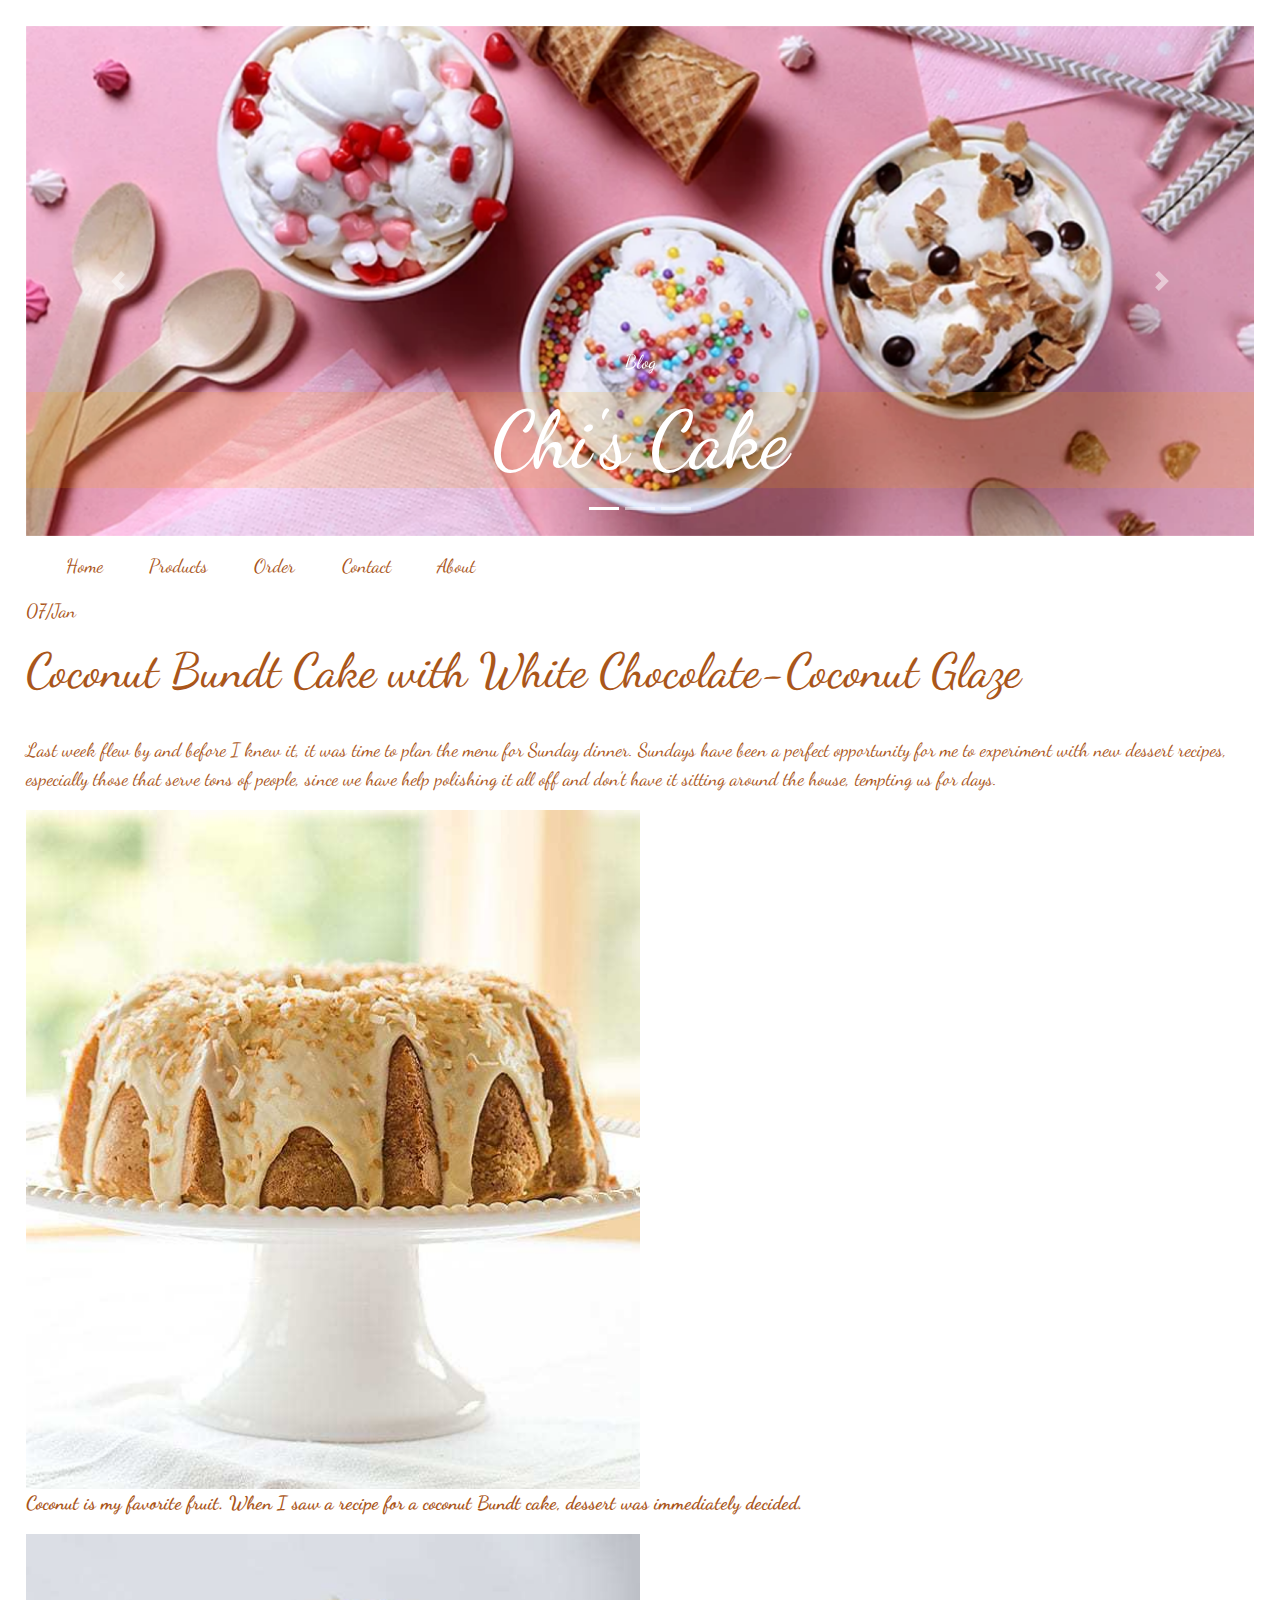
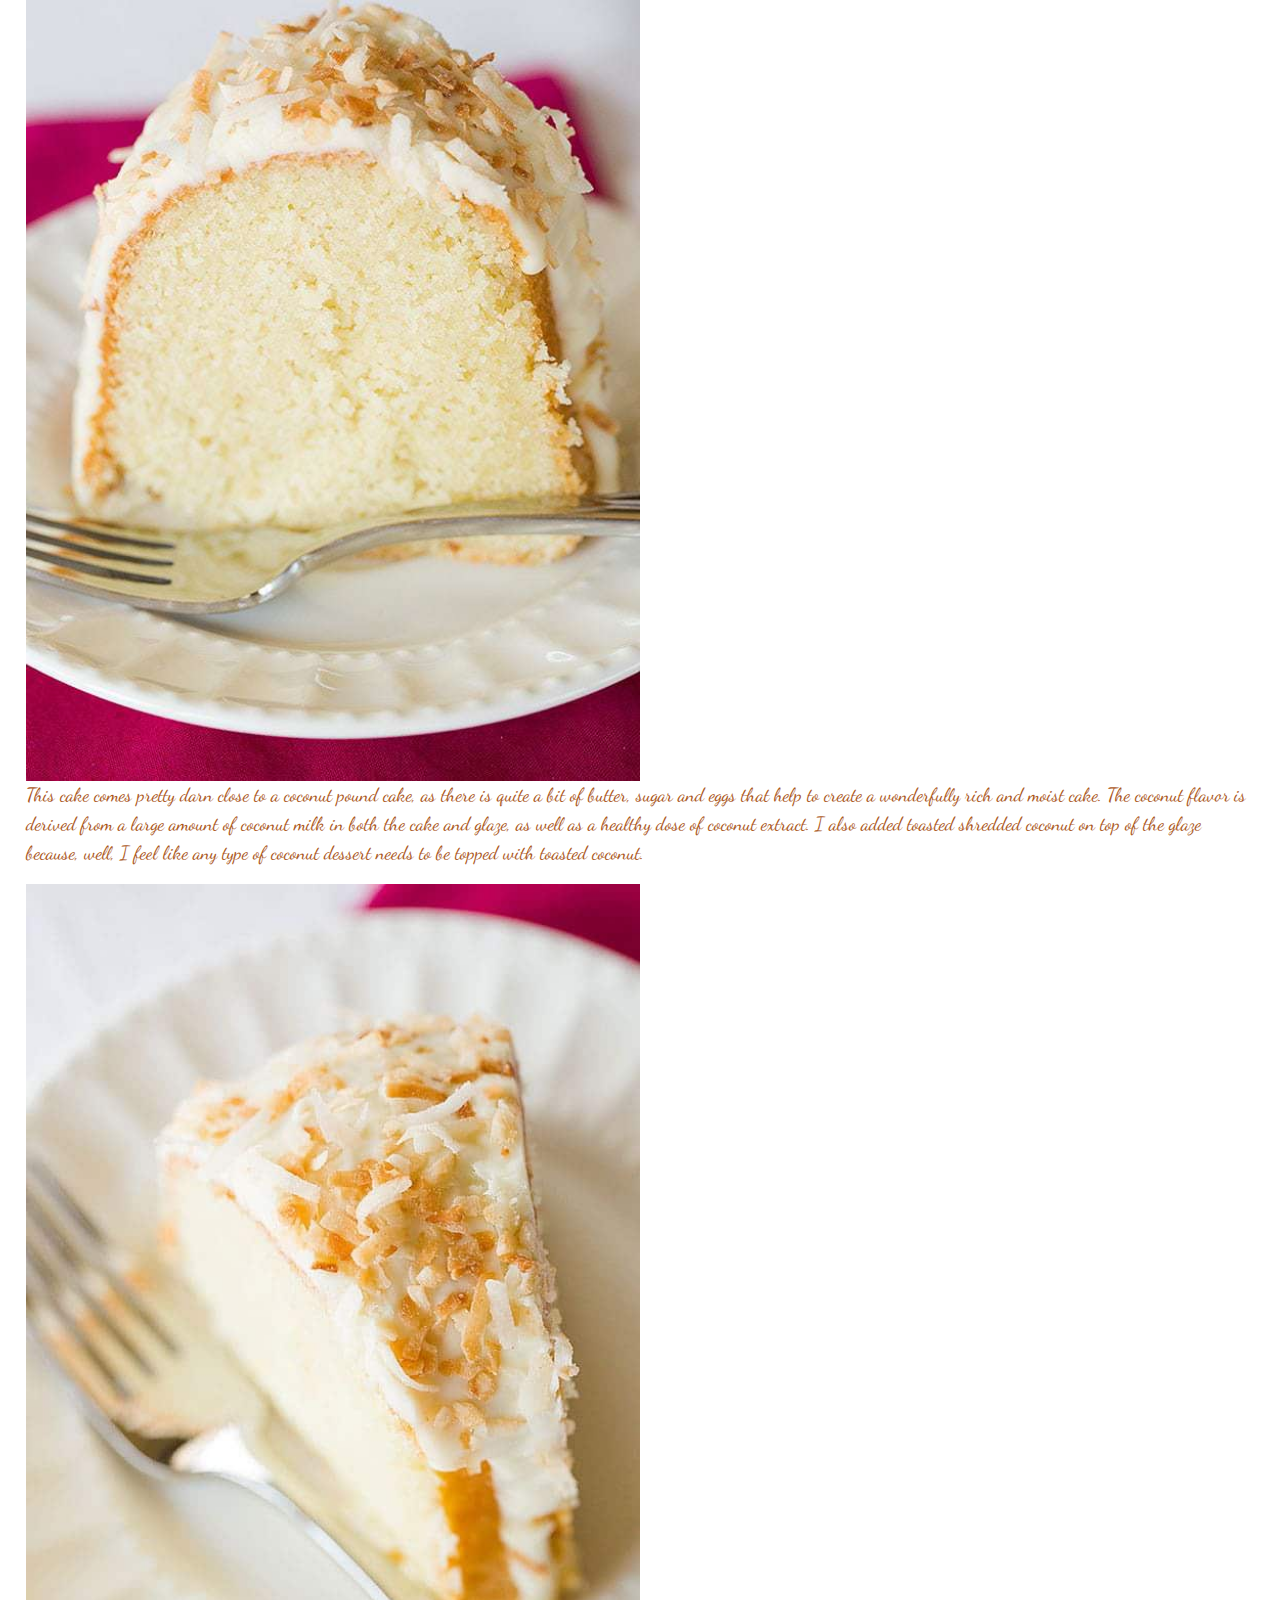
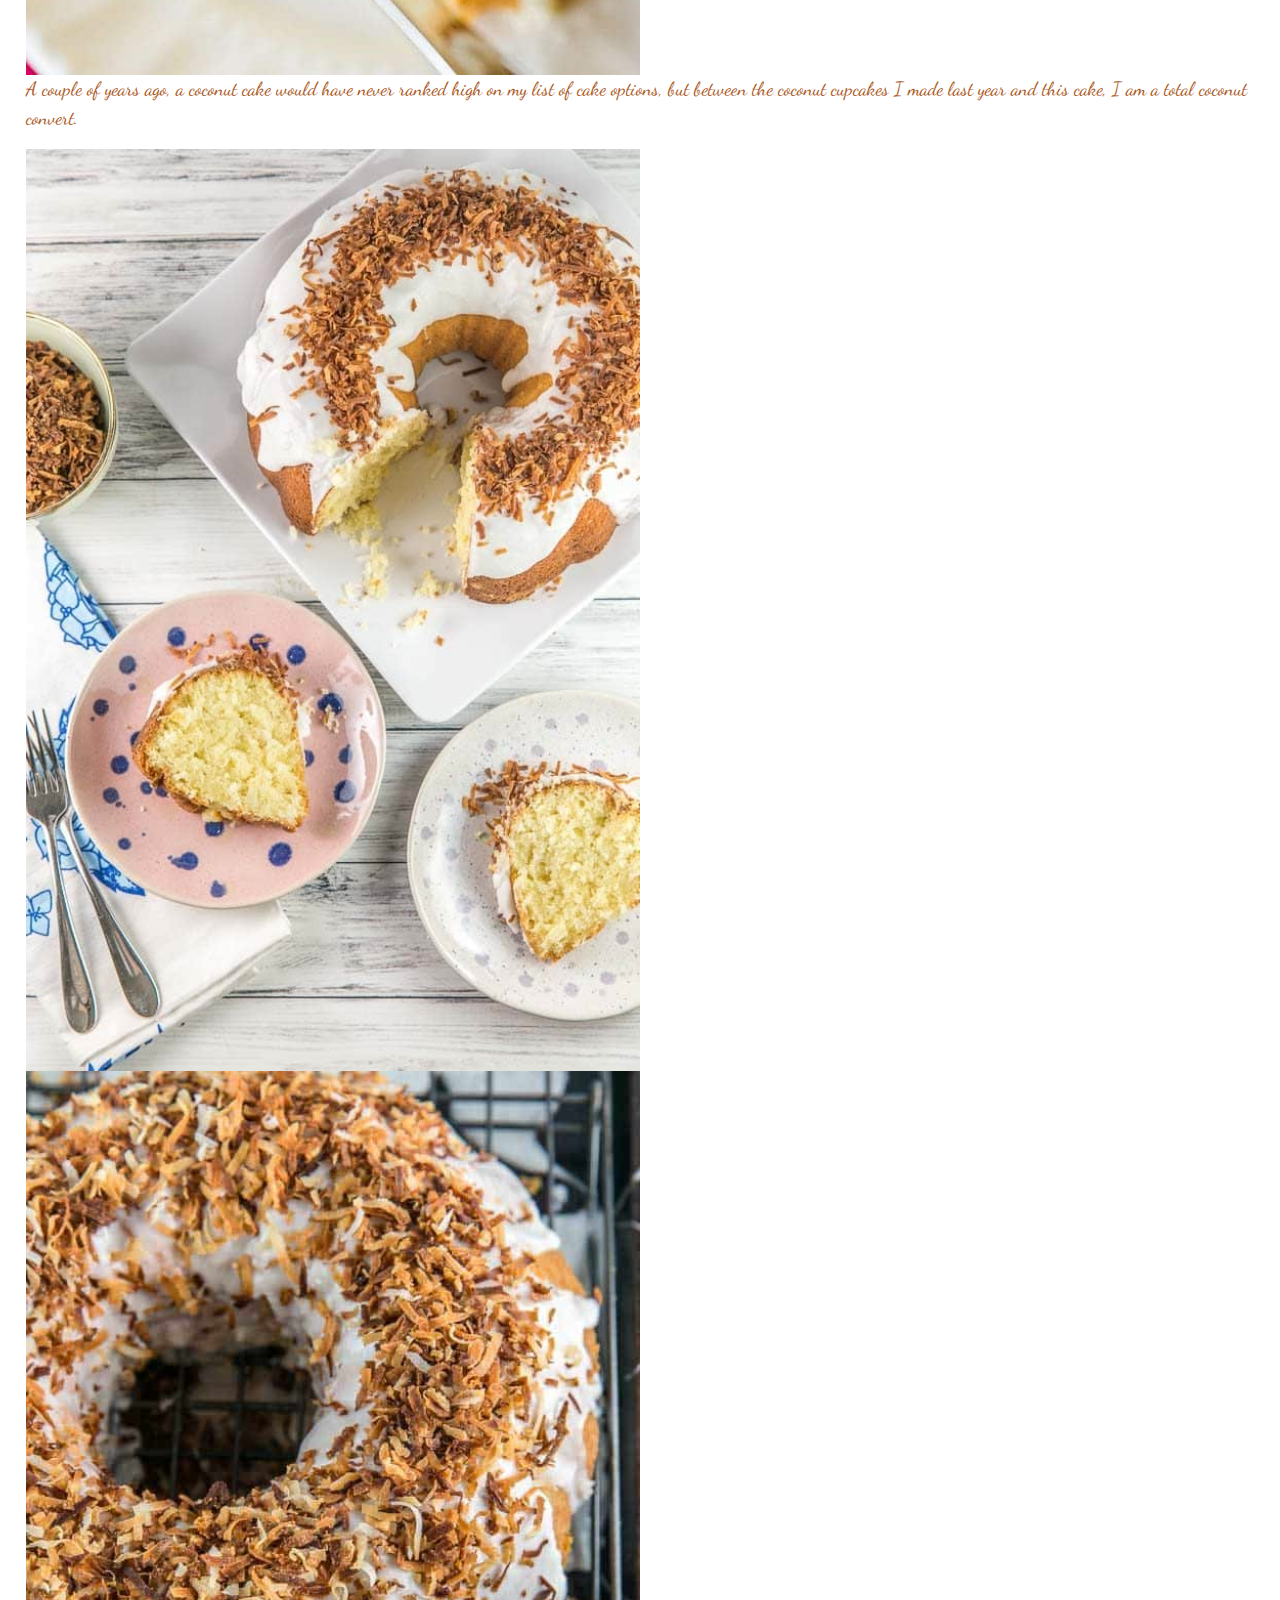
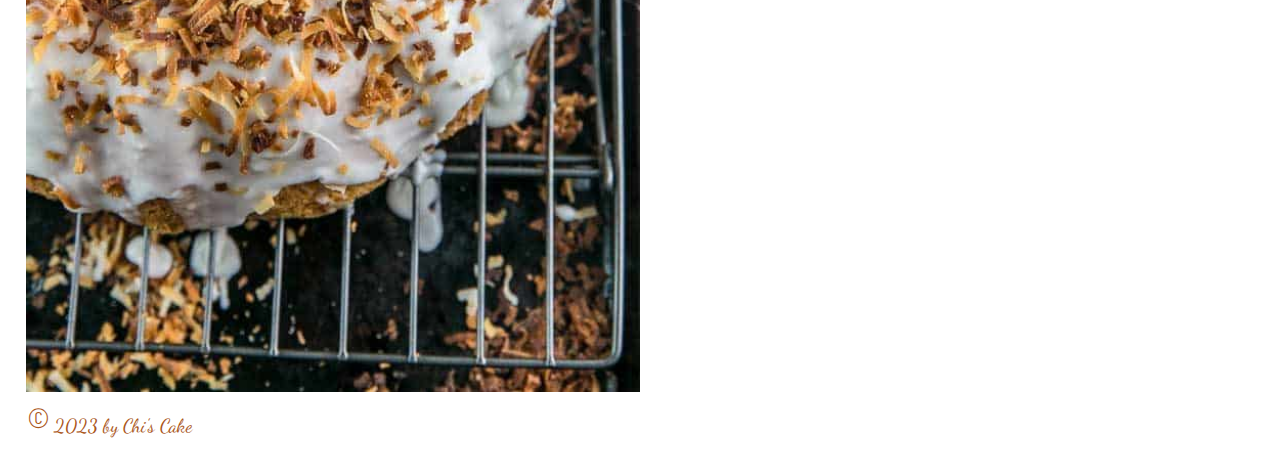
<file: CakeBlog/details-2.html>
<!DOCTYPE html>
<html lang="en">

<head>
    <meta charset="UTF-8">
    <meta name="viewport" content="width=device-width, initial-scale=1.0">
    <title>Chi's Cake blog-Coconut Bundt Cake with White Chocolate-Coconut Glaze</title>
    <link rel="stylesheet" href="https://cdn.jsdelivr.net/npm/bootstrap@4.6.1/dist/css/bootstrap.min.css">
    <script src="https://cdn.jsdelivr.net/npm/jquery@3.5.1/dist/jquery.slim.min.js"></script>
    <script src="https://cdn.jsdelivr.net/npm/popper.js@1.16.1/dist/umd/popper.min.js"></script>
    <script src="https://cdn.jsdelivr.net/npm/bootstrap@4.6.1/dist/js/bootstrap.bundle.min.js"></script>
    <link rel="stylesheet" href="css/style.css">
    <link rel="stylesheet" href="css/responsive.css">
    <link rel="preconnect" href="https://fonts.googleapis.com">
    <link rel="preconnect" href="https://fonts.gstatic.com" crossorigin>
    <link href="https://fonts.googleapis.com/css2?family=Dancing+Script:wght@500&display=swap" rel="stylesheet">
    <link rel="stylesheet" href="https://cdnjs.cloudflare.com/ajax/libs/font-awesome/5.15.1/css/all.min.css" />
</head>

<body>
    <header>
        <div id="demo" class="carousel slide" data-ride="carousel">
            <ul class="carousel-indicators">
                <li data-target="#demo" data-slide-to="0" class="active"></li>
                <li data-target="#demo" data-slide-to="1"></li>
                <li data-target="#demo" data-slide-to="2"></li>
            </ul>

            <div class="carousel-inner">
                <div class="carousel-item active">
                    <img src="images/banner.png" alt="cake banner1">
                    <div class="carousel-caption">
                        <p>Blog</p>
                        <h1>Chi's Cake</h1>
                    </div>
                </div>
                <div class="carousel-item">
                    <img src="images/cakeBanner.PNG" alt="cake banner2">
                    <div class="carousel-caption">
                        <p>Blog</p>
                        <div class="fakeh1">Chi's Cake</div>
                    </div>
                </div>
                <div class="carousel-item">
                    <img src="images/cakeBanner2.PNG" alt="cake banner3">
                    <div class="carousel-caption">
                        <p>Blog</p>
                        <div class="fakeh1">Chi's Cake</div>
                    </div>
                </div>
            </div>

            <a class="carousel-control-prev" href="#demo" data-slide="prev">
                <span class="carousel-control-prev-icon"></span>
            </a>
            <a class="carousel-control-next" href="#demo" data-slide="next">
                <span class="carousel-control-next-icon"></span>
            </a>
        </div>

        <nav class="navbar navbar-expand-md">
            <a class="navbar-brand" href="#"></a>
            <button class="navbar-toggler" type="button" data-toggle="collapse" data-target="#collapsibleNavbar">
                <span class="navbar-toggler-icon">
                    <i class="fas fa-bars"></i>
                </span>
            </button>
            <div class="collapse navbar-collapse" id="collapsibleNavbar">
                <ul class="navbar-nav">
                    <li class="nav-item">
                        <a class="nav-link" href="index.html">Home</a>
                    </li>

                    <li class="nav-item dropdown">
                        <a class="nav-link" href="#" id="navbardrop" data-toggle="dropdown">Products</a>
                        <div class="dropdown-menu">
                            <a class="dropdown-item" href="details-1.html">Yellow Cake</a>
                            <a class="dropdown-item" href="details-2.html">Coconut Bundt Cake</a>
                            <a class="dropdown-item" href="details-3.html">Cream Cheese Pound Cake</a>
                            <a class="dropdown-item" href="details-4.html">German Chocolate Cake</a>
                        </div>
                    </li>

                    <li class="nav-item">
                        <a class="nav-link" href="order.html">Order</a>
                    </li>
                    <li class="nav-item">
                        <a class="nav-link" href="contact.html">Contact</a>
                    </li>
                    <li class="nav-item">
                        <a class="nav-link" href="about.html">About</a>
                    </li>
            </div>
        </nav>
    </header>
    <main>
        <p>07/Jan</p>
        <h2>Coconut Bundt Cake with White Chocolate-Coconut Glaze</h2>
        <br>
        <p>Last week flew by and before I knew it, it was time to plan the menu for Sunday dinner. Sundays have been a perfect opportunity for me to experiment with new dessert recipes, especially those that serve tons of people, since we have help polishing
            it all off and don't have it sitting around the house, tempting us for days.</p>
        <img src="images/coconut-bundt-cake.jpg" alt="coconut bundt cake">
        <p><strong>Coconut is my favorite fruit. When I saw a recipe for a coconut Bundt cake, dessert was immediately decided.</strong></p>
        <img src="images/coconut-bundt-cake-1.jpg" alt="coconut bundt cake 1">
        <p>This cake comes pretty darn close to a coconut pound cake, as there is quite a bit of butter, sugar and eggs that help to create a wonderfully rich and moist cake. The coconut flavor is derived from a large amount of coconut milk in both the cake
            and glaze, as well as a healthy dose of coconut extract. I also added toasted shredded coconut on top of the glaze because, well, I feel like any type of coconut dessert needs to be topped with toasted coconut.</p>
        <img src="images/coconut-bundt-cake-2.jpg" alt="coconut bundt cake 2">
        <p>A couple of years ago, a coconut cake would have never ranked high on my list of cake options, but between the coconut cupcakes I made last year and this cake, I am a total coconut convert.</p>
        <img src="images/coconut-bundt-cake-3.jpg" alt="coconut bundt cake 3">
        <br>
        <img src="images/coconut-bundt-cake-4.jpg" alt="coconut bundt cake 4">
    </main>
    <footer>
        <p>&copy; 2023 by Chi's Cake</p>
    </footer>
    <script src="js/responsive.js"></script>
</body>

</html>
</file>
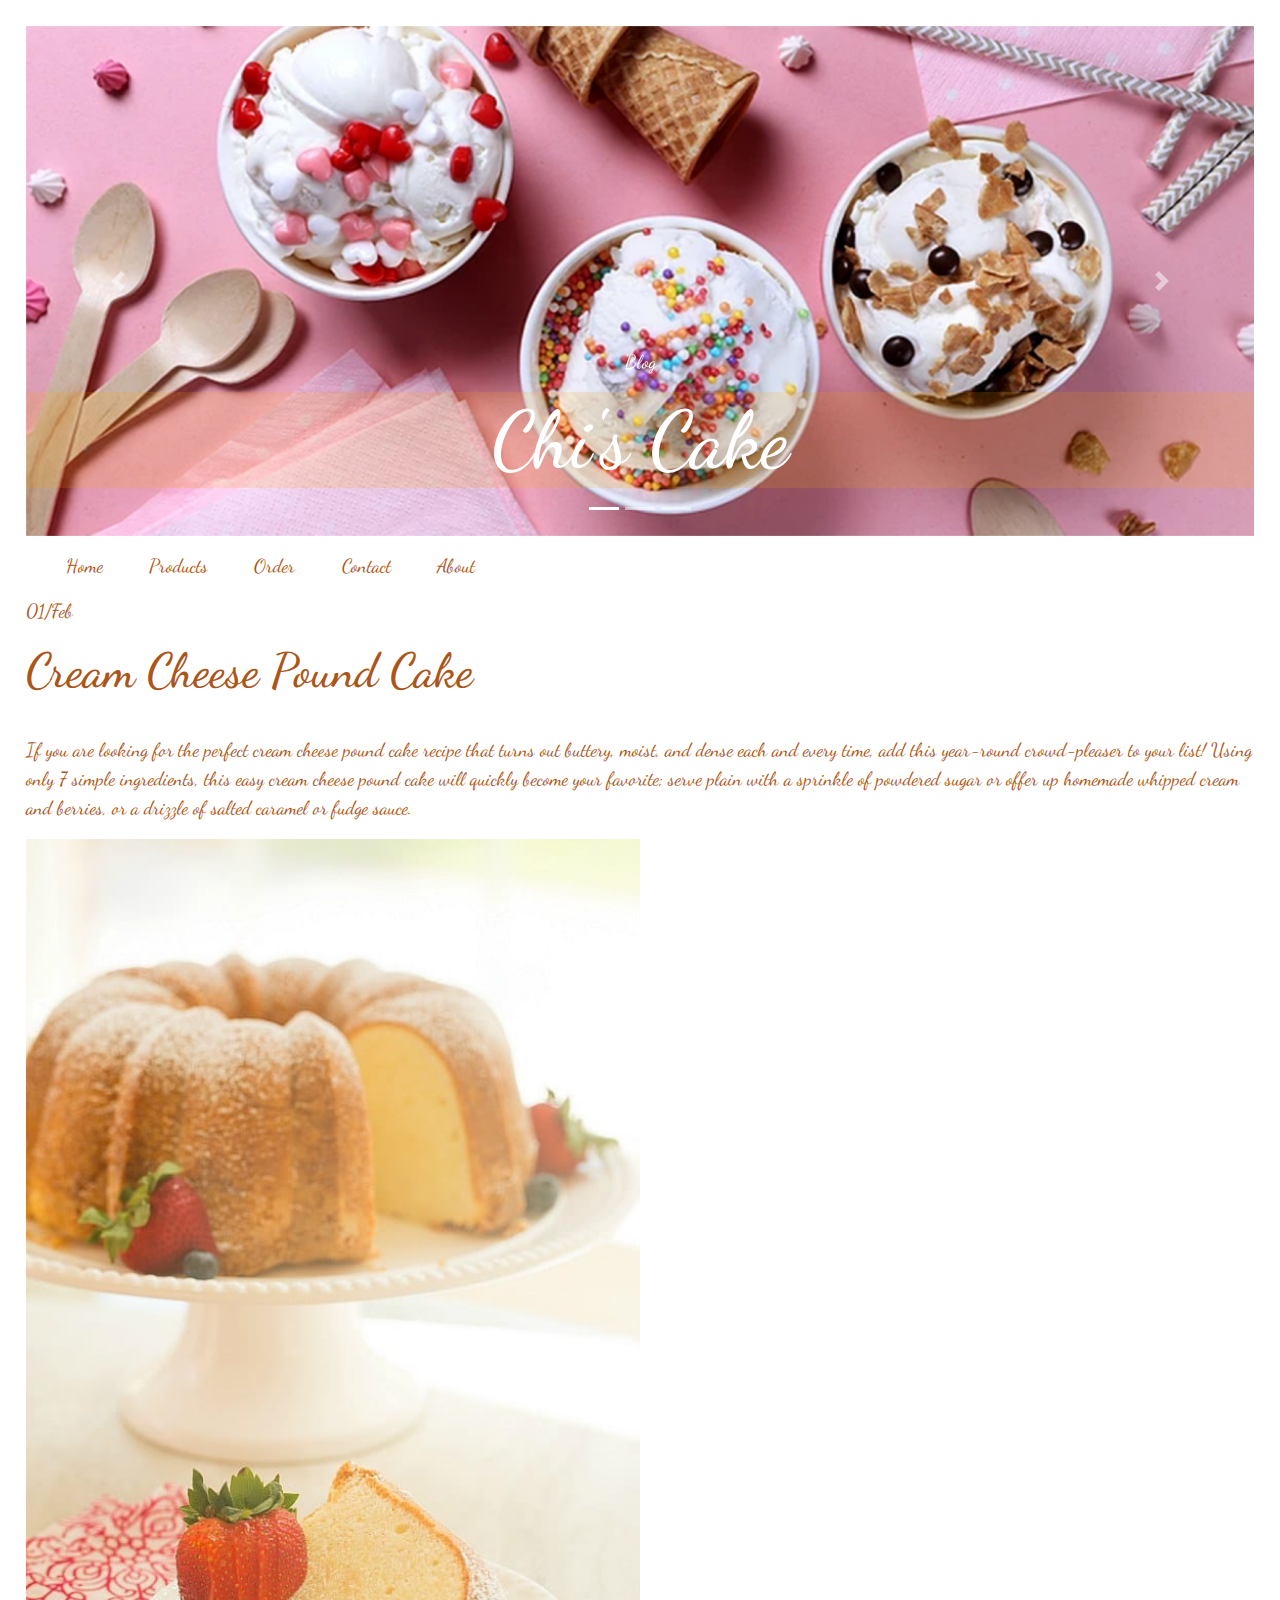
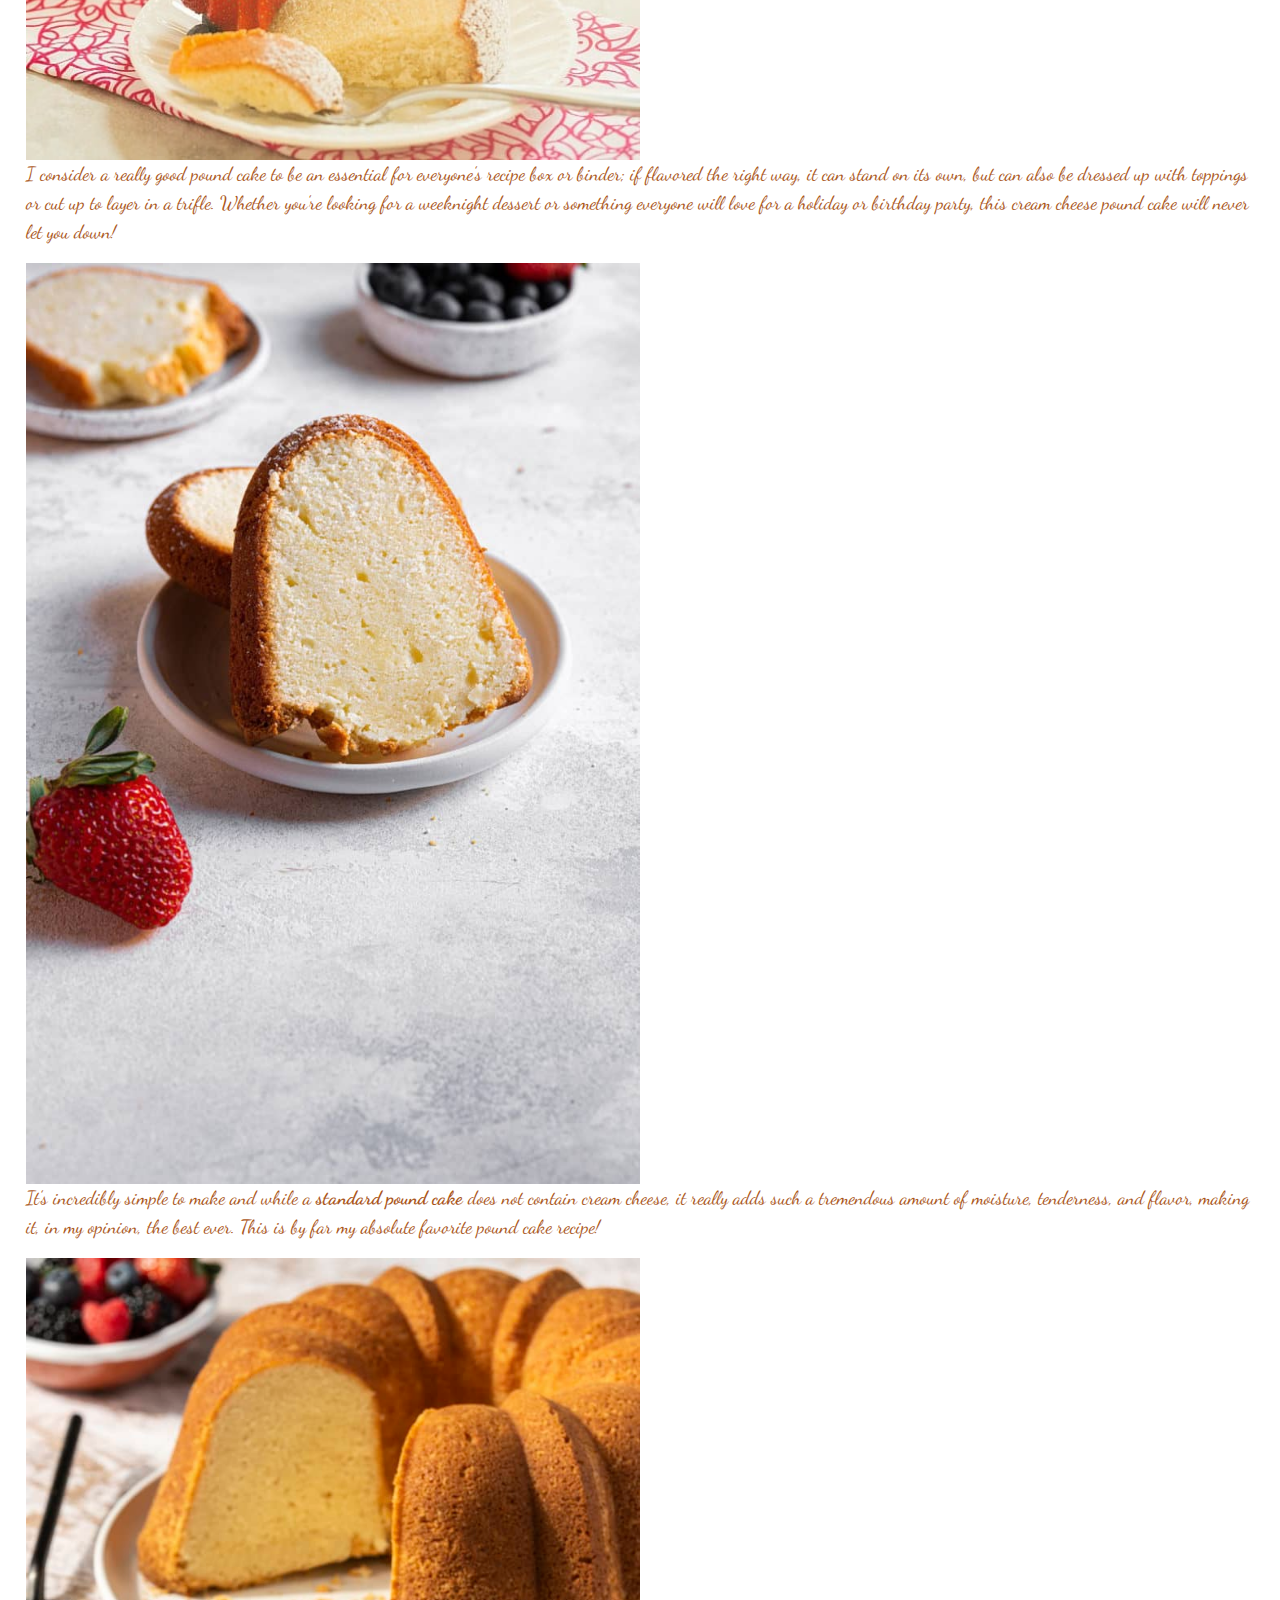
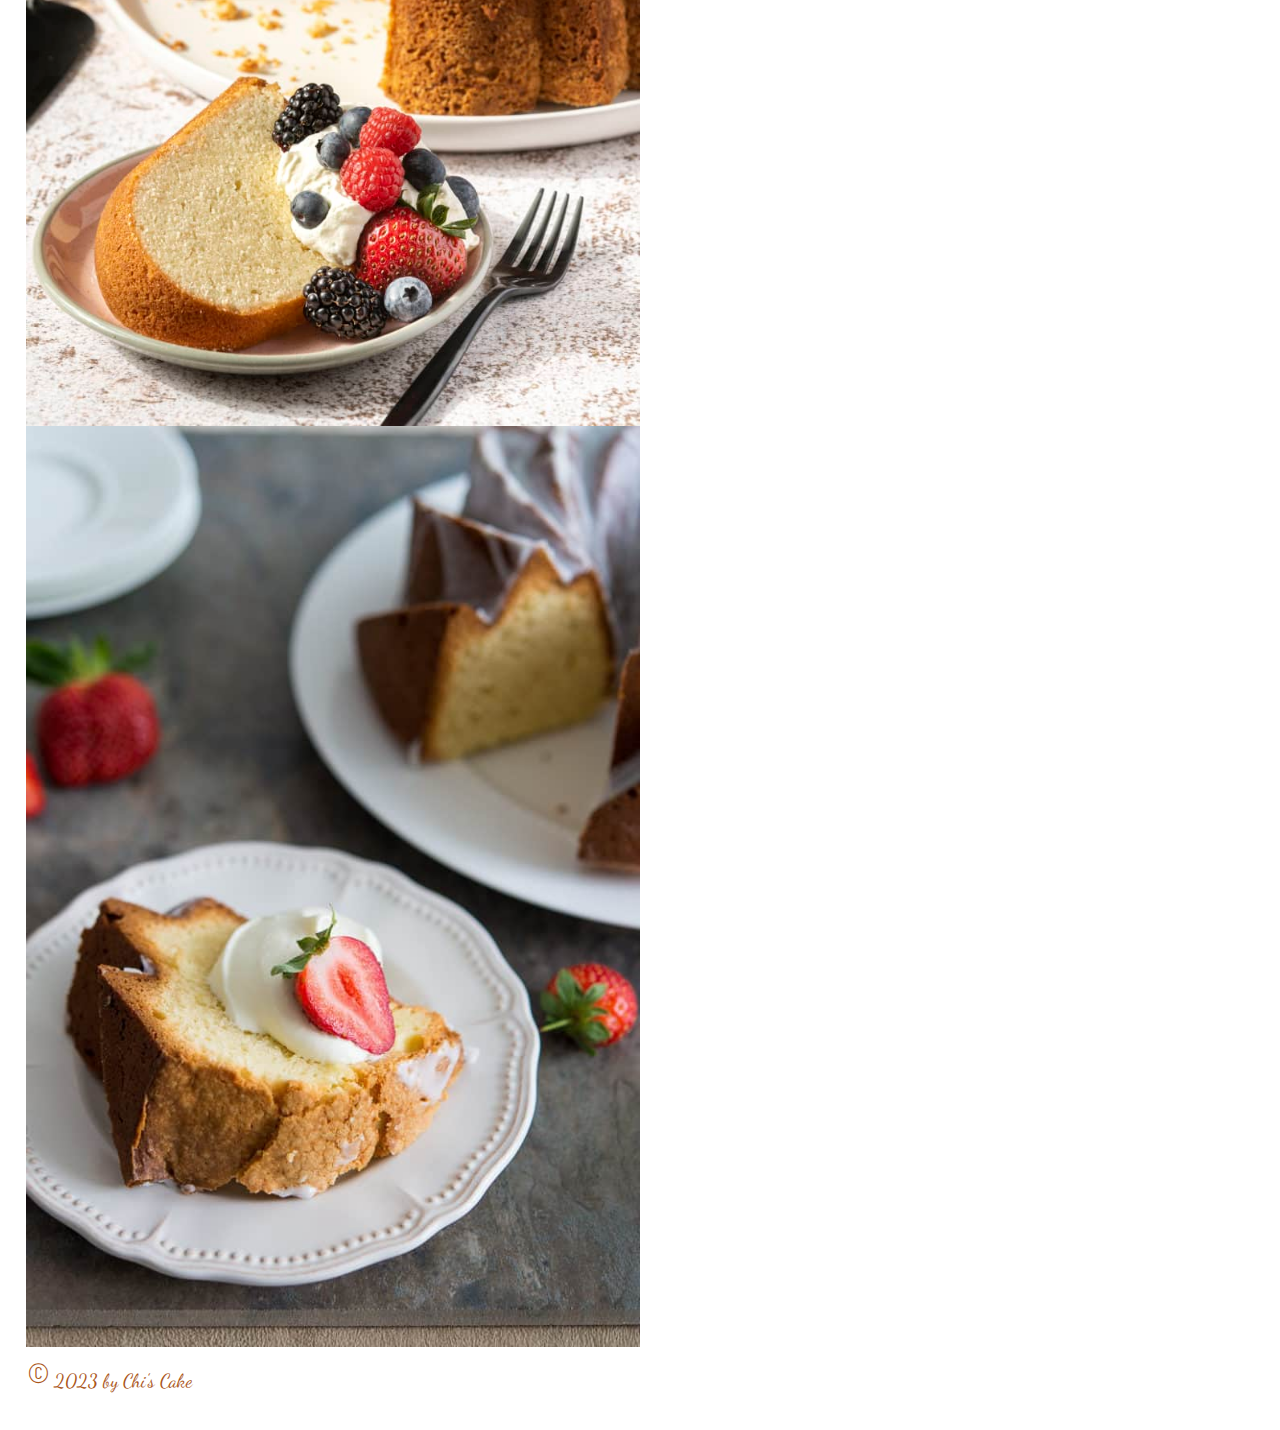
<file: CakeBlog/details-3.html>
<!DOCTYPE html>
<html lang="en">

<head>
    <meta charset="UTF-8">
    <meta name="viewport" content="width=device-width, initial-scale=1.0">
    <title>Chi's Cake blog-Cream Cheese Pound Cake</title>
    <link rel="stylesheet" href="https://cdn.jsdelivr.net/npm/bootstrap@4.6.1/dist/css/bootstrap.min.css">
    <script src="https://cdn.jsdelivr.net/npm/jquery@3.5.1/dist/jquery.slim.min.js"></script>
    <script src="https://cdn.jsdelivr.net/npm/popper.js@1.16.1/dist/umd/popper.min.js"></script>
    <script src="https://cdn.jsdelivr.net/npm/bootstrap@4.6.1/dist/js/bootstrap.bundle.min.js"></script>
    <link rel="stylesheet" href="css/style.css">
    <link rel="stylesheet" href="css/responsive.css">
    <link rel="preconnect" href="https://fonts.googleapis.com">
    <link rel="preconnect" href="https://fonts.gstatic.com" crossorigin>
    <link href="https://fonts.googleapis.com/css2?family=Dancing+Script:wght@500&display=swap" rel="stylesheet">
    <link rel="stylesheet" href="https://cdnjs.cloudflare.com/ajax/libs/font-awesome/5.15.1/css/all.min.css" />
</head>

<body>
    <header>
        <div id="demo" class="carousel slide" data-ride="carousel">
            <ul class="carousel-indicators">
                <li data-target="#demo" data-slide-to="0" class="active"></li>
                <li data-target="#demo" data-slide-to="1"></li>
                <li data-target="#demo" data-slide-to="2"></li>
            </ul>

            <div class="carousel-inner">
                <div class="carousel-item active">
                    <img src="images/banner.png" alt="cake banner1">
                    <div class="carousel-caption">
                        <p>Blog</p>
                        <h1>Chi's Cake</h1>
                    </div>
                </div>
                <div class="carousel-item">
                    <img src="images/cakeBanner.PNG" alt="cake banner2">
                    <div class="carousel-caption">
                        <p>Blog</p>
                        <div class="fakeh1">Chi's Cake</div>
                    </div>
                </div>
                <div class="carousel-item">
                    <img src="images/cakeBanner2.PNG" alt="cake banner3">
                    <div class="carousel-caption">
                        <p>Blog</p>
                        <div class="fakeh1">Chi's Cake</div>
                    </div>
                </div>
            </div>

            <a class="carousel-control-prev" href="#demo" data-slide="prev">
                <span class="carousel-control-prev-icon"></span>
            </a>
            <a class="carousel-control-next" href="#demo" data-slide="next">
                <span class="carousel-control-next-icon"></span>
            </a>
        </div>

        <nav class="navbar navbar-expand-md">
            <a class="navbar-brand" href="#"></a>
            <button class="navbar-toggler" type="button" data-toggle="collapse" data-target="#collapsibleNavbar">
                <span class="navbar-toggler-icon">
                    <i class="fas fa-bars"></i>
                </span>
            </button>
            <div class="collapse navbar-collapse" id="collapsibleNavbar">
                <ul class="navbar-nav">
                    <li class="nav-item">
                        <a class="nav-link" href="index.html">Home</a>
                    </li>

                    <li class="nav-item dropdown">
                        <a class="nav-link" href="#" id="navbardrop" data-toggle="dropdown">Products</a>
                        <div class="dropdown-menu">
                            <a class="dropdown-item" href="details-1.html">Yellow Cake</a>
                            <a class="dropdown-item" href="details-2.html">Coconut Bundt Cake</a>
                            <a class="dropdown-item" href="details-3.html">Cream Cheese Pound Cake</a>
                            <a class="dropdown-item" href="details-4.html">German Chocolate Cake</a>
                        </div>
                    </li>

                    <li class="nav-item">
                        <a class="nav-link" href="order.html">Order</a>
                    </li>
                    <li class="nav-item">
                        <a class="nav-link" href="contact.html">Contact</a>
                    </li>
                    <li class="nav-item">
                        <a class="nav-link" href="about.html">About</a>
                    </li>
            </div>
        </nav>
    </header>
    <main>
        <p>01/Feb</p>
        <h2>Cream Cheese Pound Cake</h2>
        <br>
        <p>If you are looking for the perfect cream cheese pound cake recipe that turns out buttery, moist, and dense each and every time, add this year-round crowd-pleaser to your list! Using only 7 simple ingredients, this easy cream cheese pound cake
            will quickly become your favorite; serve plain with a sprinkle of powdered sugar or offer up homemade whipped cream and berries, or a drizzle of salted caramel or fudge sauce.</p>
        <img src="images/cream-cheese-pound-cake.jpg" alt="cream cheese pound cake">
        <p>I consider a really good pound cake to be an essential for everyone's recipe box or binder; if flavored the right way, it can stand on its own, but can also be dressed up with toppings or cut up to layer in a trifle. Whether you're looking for
            a weeknight dessert or something everyone will love for a holiday or birthday party, this cream cheese pound cake will never let you down!</p>
        <img src="images/cream-cheese-pound-cake-1.jpg" alt="cream cheese pound cake 1" width="600">
        <p>It's incredibly simple to make and while a <strong>standard pound cake</strong> does not contain cream cheese, it really adds such a tremendous amount of moisture, tenderness, and flavor, making it, in my opinion, the best ever. This is by far
            my absolute favorite pound cake recipe!</p>
        <img src="images/cream-cheese-pound-cake-2.jpg" alt="cream cheese pound cake 2" width="600">
        <br>
        <img src="images/cream-cheese-pound-cake-3.jpg" alt="cream cheese pound cake 3" width="600">
    </main>
    <footer>
        <p>&copy; 2023 by Chi's Cake</p>
    </footer>
    <script src="js/responsive.js"></script>
</body>

</html>
</file>
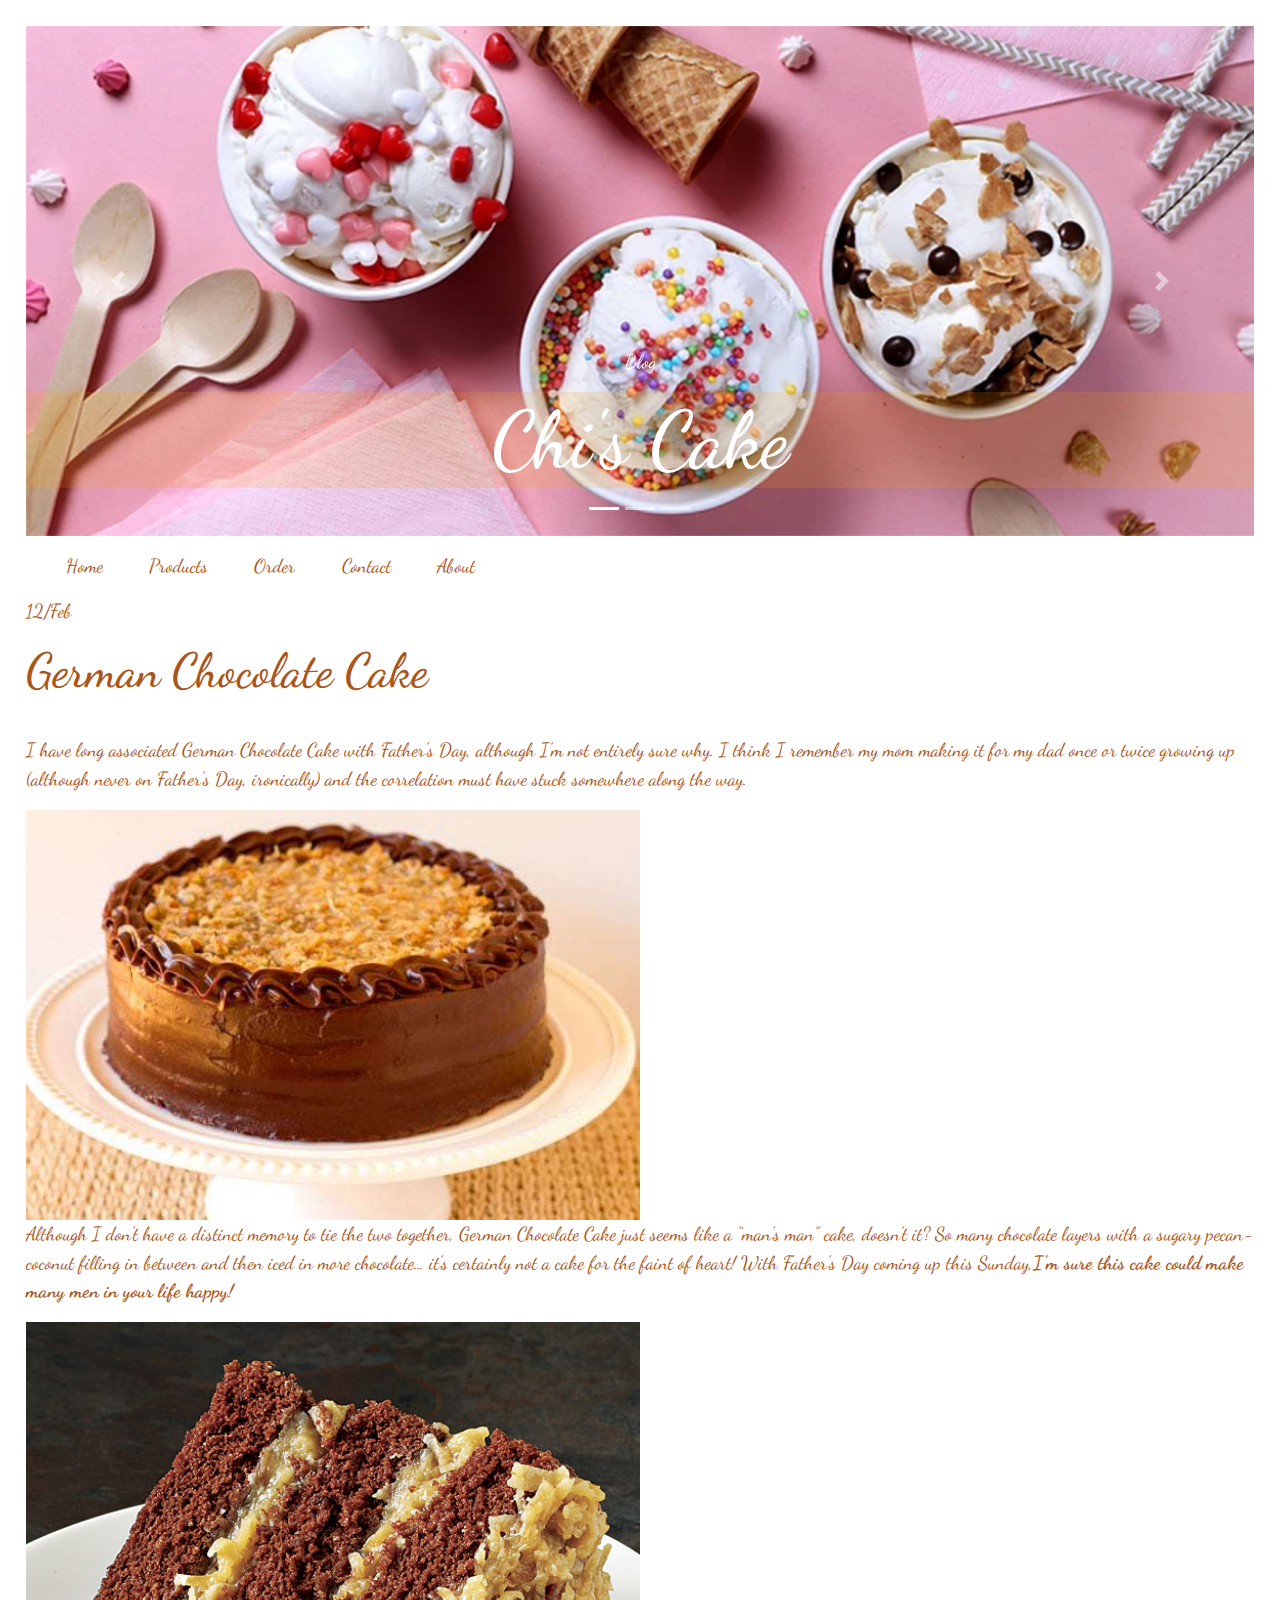
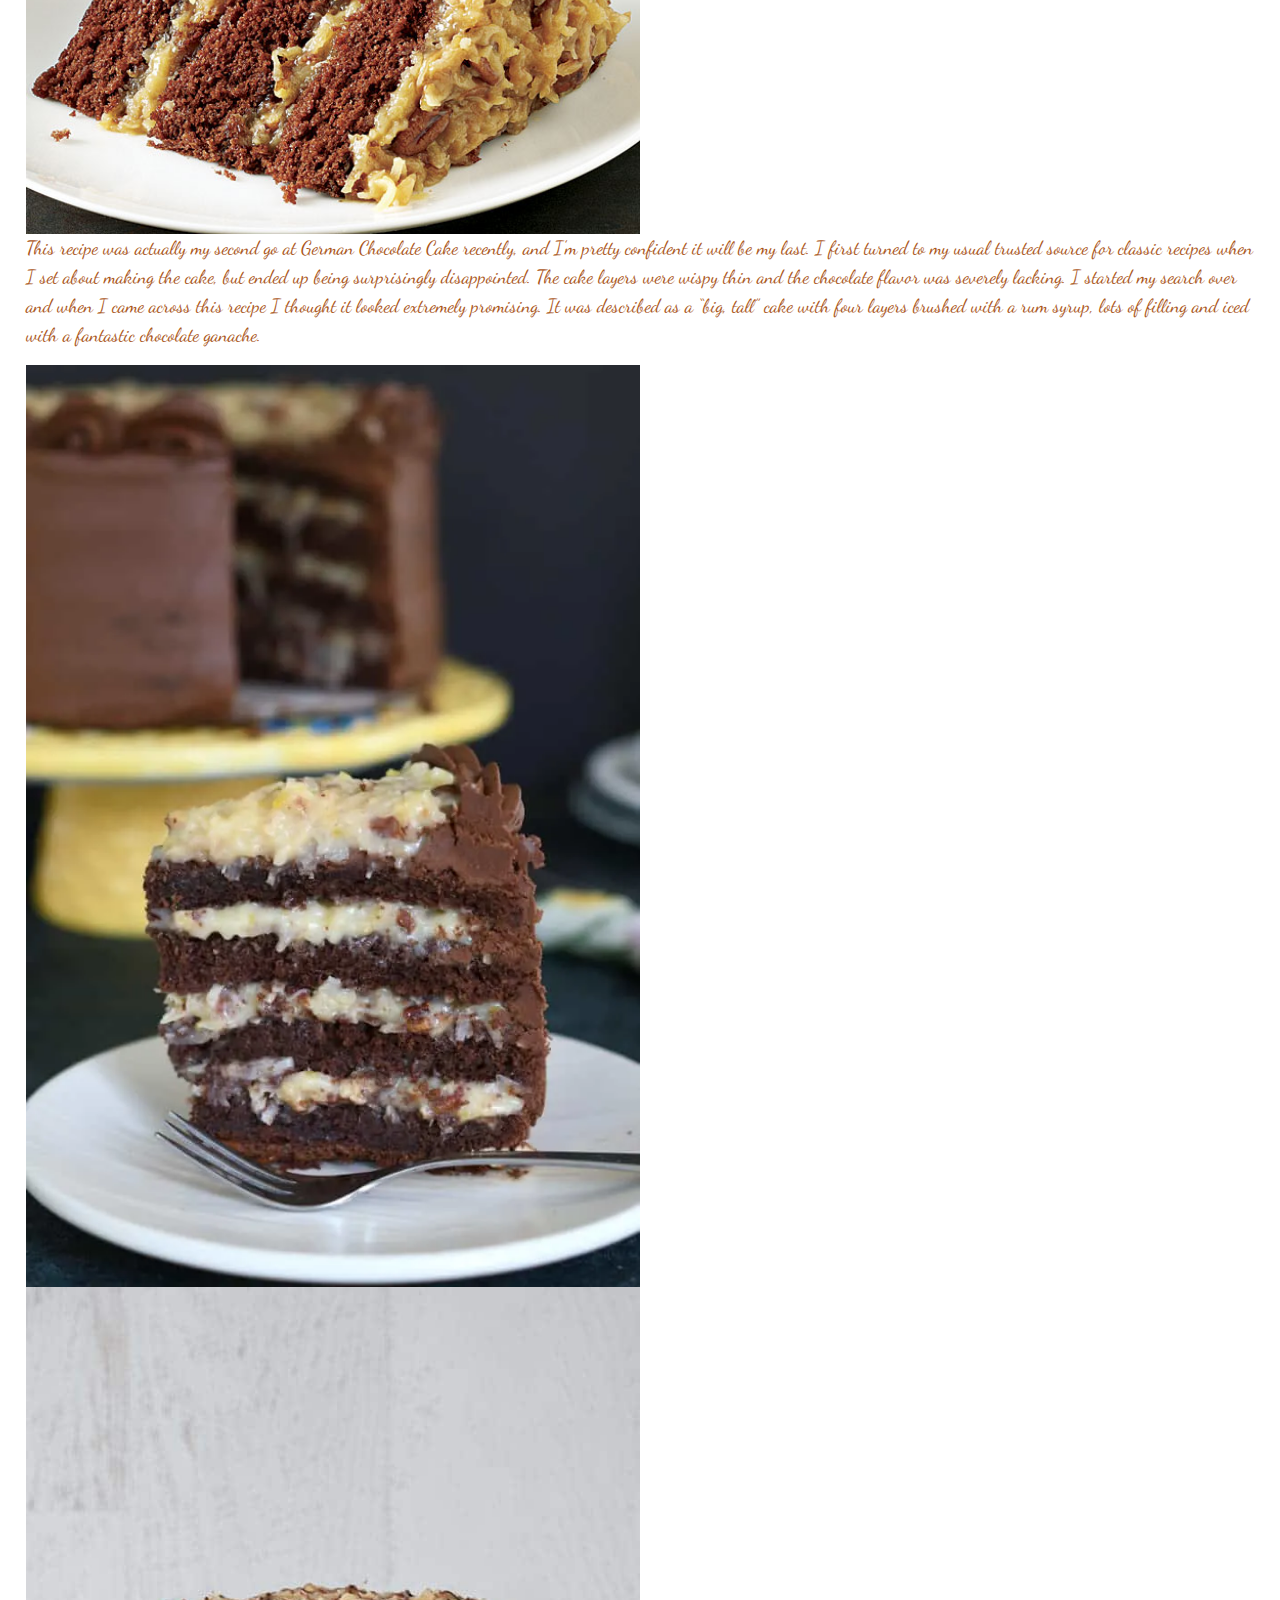
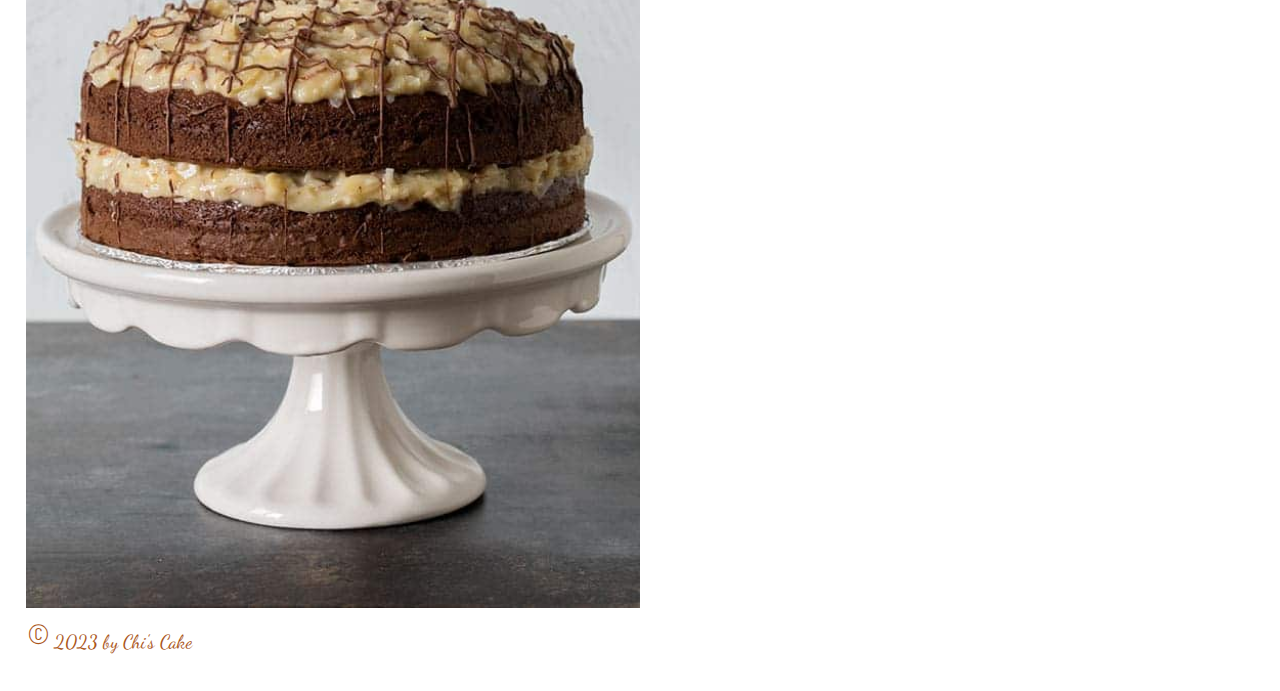
<file: CakeBlog/details-4.html>
<!DOCTYPE html>
<html lang="en">

<head>
    <meta charset="UTF-8">
    <meta name="viewport" content="width=device-width, initial-scale=1.0">
    <title>Chi's Cake blog-German Chocolate Cake</title>
    <link rel="stylesheet" href="https://cdn.jsdelivr.net/npm/bootstrap@4.6.1/dist/css/bootstrap.min.css">
    <script src="https://cdn.jsdelivr.net/npm/jquery@3.5.1/dist/jquery.slim.min.js"></script>
    <script src="https://cdn.jsdelivr.net/npm/popper.js@1.16.1/dist/umd/popper.min.js"></script>
    <script src="https://cdn.jsdelivr.net/npm/bootstrap@4.6.1/dist/js/bootstrap.bundle.min.js"></script>
    <link rel="stylesheet" href="css/style.css">
    <link rel="stylesheet" href="css/responsive.css">
    <link rel="preconnect" href="https://fonts.googleapis.com">
    <link rel="preconnect" href="https://fonts.gstatic.com" crossorigin>
    <link href="https://fonts.googleapis.com/css2?family=Dancing+Script:wght@500&display=swap" rel="stylesheet">
    <link rel="stylesheet" href="https://cdnjs.cloudflare.com/ajax/libs/font-awesome/5.15.1/css/all.min.css" />
</head>

<body>
    <header>
        <div id="demo" class="carousel slide" data-ride="carousel">
            <ul class="carousel-indicators">
                <li data-target="#demo" data-slide-to="0" class="active"></li>
                <li data-target="#demo" data-slide-to="1"></li>
                <li data-target="#demo" data-slide-to="2"></li>
            </ul>

            <div class="carousel-inner">
                <div class="carousel-item active">
                    <img src="images/banner.png" alt="cake banner1">
                    <div class="carousel-caption">
                        <p>Blog</p>
                        <h1>Chi's Cake</h1>
                    </div>
                </div>
                <div class="carousel-item">
                    <img src="images/cakeBanner.PNG" alt="cake banner2">
                    <div class="carousel-caption">
                        <p>Blog</p>
                        <div class="fakeh1">Chi's Cake</div>
                    </div>
                </div>
                <div class="carousel-item">
                    <img src="images/cakeBanner2.PNG" alt="cake banner3">
                    <div class="carousel-caption">
                        <p>Blog</p>
                        <div class="fakeh1">Chi's Cake</div>
                    </div>
                </div>
            </div>

            <a class="carousel-control-prev" href="#demo" data-slide="prev">
                <span class="carousel-control-prev-icon"></span>
            </a>
            <a class="carousel-control-next" href="#demo" data-slide="next">
                <span class="carousel-control-next-icon"></span>
            </a>
        </div>

        <nav class="navbar navbar-expand-md">
            <a class="navbar-brand" href="#"></a>
            <button class="navbar-toggler" type="button" data-toggle="collapse" data-target="#collapsibleNavbar">
                <span class="navbar-toggler-icon">
                    <i class="fas fa-bars"></i>
                </span>
            </button>
            <div class="collapse navbar-collapse" id="collapsibleNavbar">
                <ul class="navbar-nav">
                    <li class="nav-item">
                        <a class="nav-link" href="index.html">Home</a>
                    </li>

                    <li class="nav-item dropdown">
                        <a class="nav-link" href="#" id="navbardrop" data-toggle="dropdown">Products</a>
                        <div class="dropdown-menu">
                            <a class="dropdown-item" href="details-1.html">Yellow Cake</a>
                            <a class="dropdown-item" href="details-2.html">Coconut Bundt Cake</a>
                            <a class="dropdown-item" href="details-3.html">Cream Cheese Pound Cake</a>
                            <a class="dropdown-item" href="details-4.html">German Chocolate Cake</a>
                        </div>
                    </li>

                    <li class="nav-item">
                        <a class="nav-link" href="order.html">Order</a>
                    </li>
                    <li class="nav-item">
                        <a class="nav-link" href="contact.html">Contact</a>
                    </li>
                    <li class="nav-item">
                        <a class="nav-link" href="about.html">About</a>
                    </li>
            </div>
        </nav>
    </header>
    <main>
        <p>12/Feb</p>
        <h2>German Chocolate Cake</h2>
        <br>
        <p>I have long associated German Chocolate Cake with Father's Day, although I'm not entirely sure why. I think I remember my mom making it for my dad once or twice growing up (although never on Father's Day, ironically) and the correlation must have
            stuck somewhere along the way.</p>
        <img src="images/german-chocolate-cake.jpg" alt="german chocolate cake" width="600">
        <p>Although I don't have a distinct memory to tie the two together, German Chocolate Cake just seems like a “man's man” cake, doesn't it? So many chocolate layers with a sugary pecan-coconut filling in between and then iced in more chocolate… it's
            certainly not a cake for the faint of heart! With Father's Day coming up this Sunday,<strong>I'm sure this cake could make many men in your life happy!</strong></p>
        <img src="images/german-chocolate-cake-1.jpg" alt="german chocolate cake 1">
        <p>This recipe was actually my second go at German Chocolate Cake recently, and I'm pretty confident it will be my last. I first turned to my usual trusted source for classic recipes when I set about making the cake, but ended up being surprisingly
            disappointed. The cake layers were wispy thin and the chocolate flavor was severely lacking. I started my search over and when I came across this recipe I thought it looked extremely promising. It was described as a “big, tall” cake with four
            layers brushed with a rum syrup, lots of filling and iced with a fantastic chocolate ganache.</p>
        <img src="images/german-chocolate-cake-2.jpg" alt="german chocolate cake 2" width="600">
        <br>
        <img src="images/german-chocolate-cake-3.jpg" alt="german chocolate cake 3">
    </main>
    <footer>
        <p>&copy; 2023 by Chi's Cake</p>
    </footer>
    <script src="js/responsive.js"></script>
</body>

</html>
</file>
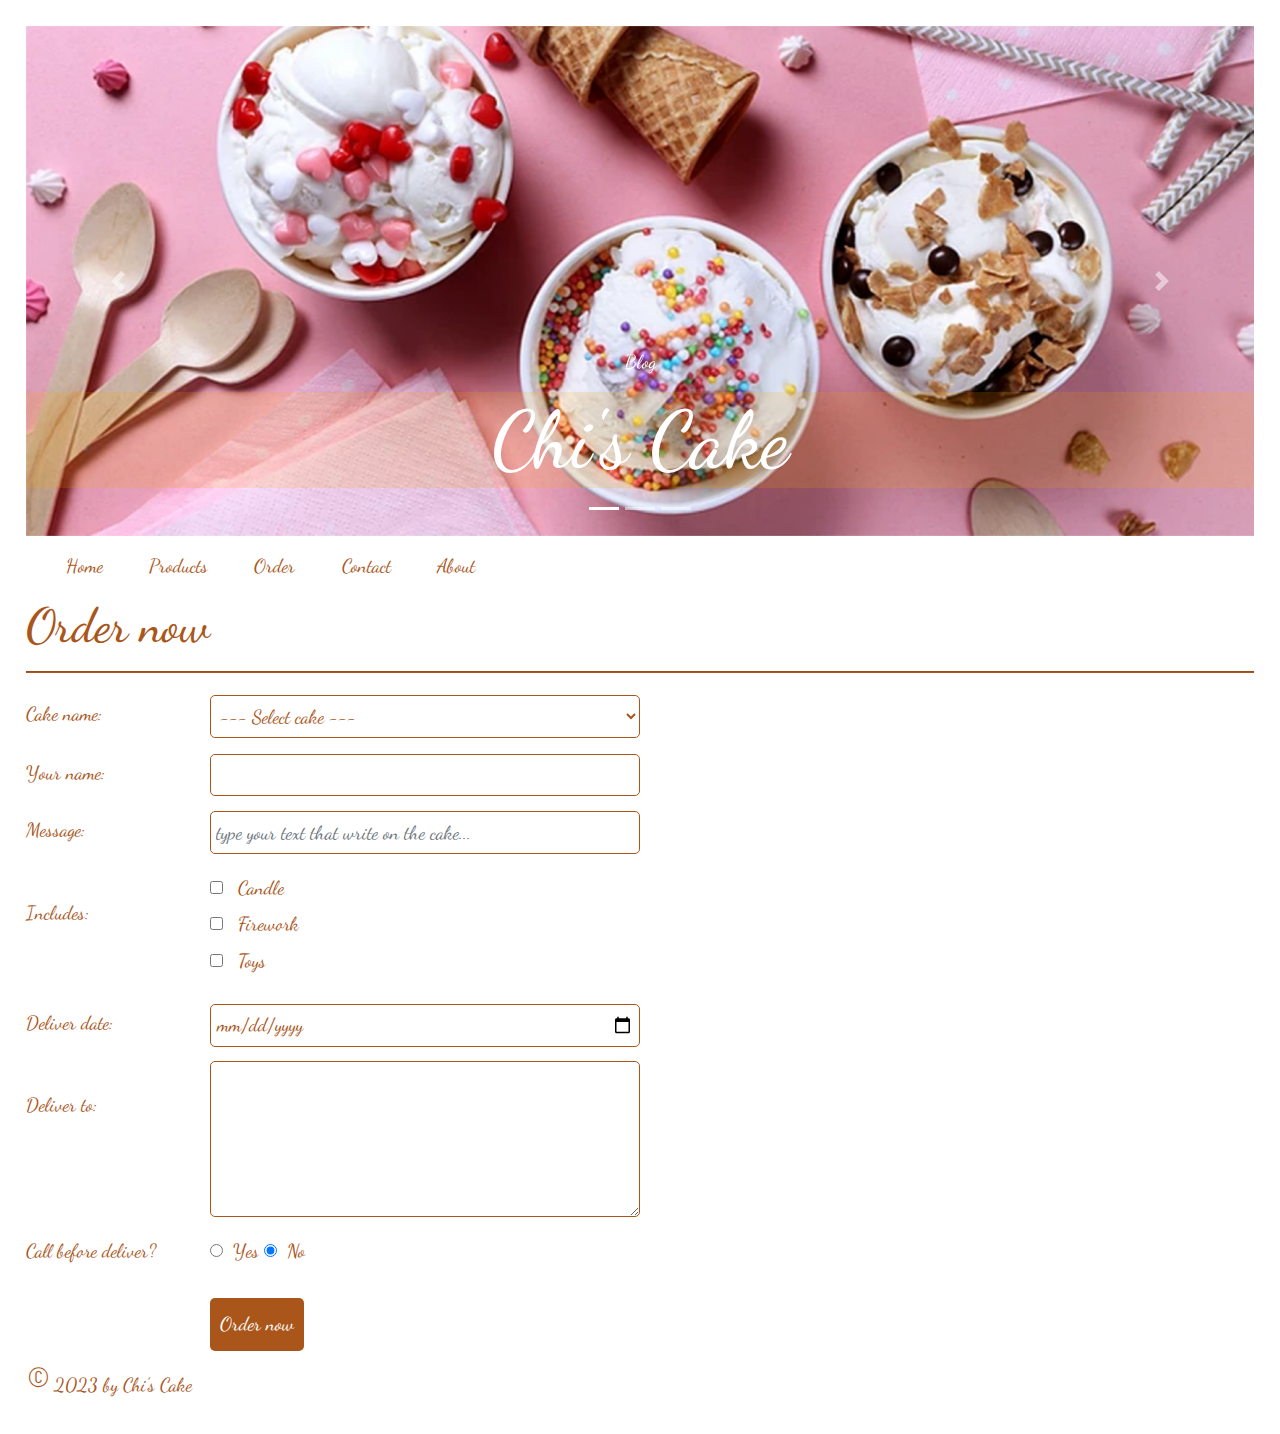
<file: CakeBlog/order.html>
<!DOCTYPE html>
<html lang="en">

<head>
    <meta charset="UTF-8">
    <meta name="viewport" content="width=device-width, initial-scale=1.0">
    <title>Order</title>
    <link rel="stylesheet" href="https://cdn.jsdelivr.net/npm/bootstrap@4.6.1/dist/css/bootstrap.min.css">
    <script src="https://cdn.jsdelivr.net/npm/jquery@3.5.1/dist/jquery.slim.min.js"></script>
    <script src="https://cdn.jsdelivr.net/npm/popper.js@1.16.1/dist/umd/popper.min.js"></script>
    <script src="https://cdn.jsdelivr.net/npm/bootstrap@4.6.1/dist/js/bootstrap.bundle.min.js"></script>
    <link rel="stylesheet" href="css/style.css">
    <link rel="stylesheet" href="css/form.css">
    <link rel="stylesheet" href="css/responsive.css">
    <link rel="preconnect" href="https://fonts.googleapis.com">
    <link rel="preconnect" href="https://fonts.gstatic.com" crossorigin>
    <link href="https://fonts.googleapis.com/css2?family=Dancing+Script:wght@500&display=swap" rel="stylesheet">
    <link rel="stylesheet" href="https://cdnjs.cloudflare.com/ajax/libs/font-awesome/5.15.1/css/all.min.css" />
</head>

<body>
    <header>
        <div id="demo" class="carousel slide" data-ride="carousel">
            <ul class="carousel-indicators">
                <li data-target="#demo" data-slide-to="0" class="active"></li>
                <li data-target="#demo" data-slide-to="1"></li>
                <li data-target="#demo" data-slide-to="2"></li>
            </ul>

            <div class="carousel-inner">
                <div class="carousel-item active">
                    <img src="images/banner.png" alt="cake banner1">
                    <div class="carousel-caption">
                        <p>Blog</p>
                        <h1>Chi's Cake</h1>
                    </div>
                </div>
                <div class="carousel-item">
                    <img src="images/cakeBanner.PNG" alt="cake banner2">
                    <div class="carousel-caption">
                        <p>Blog</p>
                        <div class="fakeh1">Chi's Cake</div>
                    </div>
                </div>
                <div class="carousel-item">
                    <img src="images/cakeBanner2.PNG" alt="cake banner3">
                    <div class="carousel-caption">
                        <p>Blog</p>
                        <div class="fakeh1">Chi's Cake</div>
                    </div>
                </div>
            </div>

            <a class="carousel-control-prev" href="#demo" data-slide="prev">
                <span class="carousel-control-prev-icon"></span>
            </a>
            <a class="carousel-control-next" href="#demo" data-slide="next">
                <span class="carousel-control-next-icon"></span>
            </a>
        </div>

        <nav class="navbar navbar-expand-md">
            <a class="navbar-brand" href="#"></a>
            <button class="navbar-toggler" type="button" data-toggle="collapse" data-target="#collapsibleNavbar">
                <span class="navbar-toggler-icon">
                    <i class="fas fa-bars"></i>
                </span>
            </button>
            <div class="collapse navbar-collapse" id="collapsibleNavbar">
                <ul class="navbar-nav">
                    <li class="nav-item">
                        <a class="nav-link" href="index.html">Home</a>
                    </li>

                    <li class="nav-item dropdown">
                        <a class="nav-link" href="#" id="navbardrop" data-toggle="dropdown">Products</a>
                        <div class="dropdown-menu">
                            <a class="dropdown-item" href="details-1.html">Yellow Cake</a>
                            <a class="dropdown-item" href="details-2.html">Coconut Bundt Cake</a>
                            <a class="dropdown-item" href="details-3.html">Cream Cheese Pound Cake</a>
                            <a class="dropdown-item" href="details-4.html">German Chocolate Cake</a>
                        </div>
                    </li>

                    <li class="nav-item">
                        <a class="nav-link" href="order.html">Order</a>
                    </li>
                    <li class="nav-item">
                        <a class="nav-link" href="contact.html">Contact</a>
                    </li>
                    <li class="nav-item">
                        <a class="nav-link" href="about.html">About</a>
                    </li>
            </div>
        </nav>
    </header>
    <main>
        <h2>Order now</h2>
        <hr>
        <div class="container-fluid">
            <form onsubmit="alert('Submitted')">
                <div class="row">
                    <div class="col-25">
                        <label for="cakename">Cake name:</label>
                    </div>
                    <div class="col-75">
                        <select id="cakename" class="form-control" onchange="orderCheckCakeName()">
                            <option value="0">--- Select cake ---</option>
                            <option value="1">Classic Yellow Cake</option>
                            <option value="2">Coconut Bundt Cake</option>
                            <option value="3">Cream Cheese Pound Cake</option>
                            <option value="4">German Chocolate Cake</option>
                        </select>
                        <span id="checkCakeName"></span>
                    </div>
                </div>
                <div class="row customClass1">
                    <div class="col-25">
                        <label for="name">Your name:</label>
                    </div>
                    <div class="col-75">
                        <input type="text" class="form-control" name="name2" id="name" onchange="orderCheckName()"><br>
                        <span id="checkName"></span>
                    </div>
                </div>
                <div class="row">
                    <div class="col-25">
                        <label for="message">Message:</label>
                    </div>
                    <div class="col-75">
                        <input type="text" class="form-control" name="message2" id="message" placeholder="type your text that write on the cake..." onchange="orderCheckMessage()"><br>
                        <span id="checkMessage"></span>
                    </div>
                </div>
                <div class="row">
                    <div class="col-25">
                        <span class="inc">Includes:</span>
                    </div>
                    <div class="col-75">
                        <div style="display: inline-block">
                            <label><input type="checkbox" name="includes" value="candle">Candle</label><br>
                            <label><input type="checkbox" name="includes" value="firework">Firework</label><br>
                            <label><input type="checkbox" name="includes" value="toys">Toys</label><br>
                        </div>
                    </div>
                </div>
                <br>
                <div class="row customClass2">
                    <div class="col-25">
                        <label for="deliverDate">Deliver date:</label>
                    </div>
                    <div class="col-75">
                        <input type="date" class="form-control" name="deliverDate" id="deliverDate" onchange="orderCheckDate()"><br>
                        <span id="checkDate"></span>
                    </div>
                </div>
                <div class="row">
                    <div class="col-25">
                        <label for="deliverTo" class="delTo">Deliver to:</label>
                    </div>
                    <div class="col-75">
                        <textarea name="deliverTo" class="form-control" id="deliverTo" rows="5" cols="50" onchange="orderCheckDeliverTo()"></textarea><br>
                        <span id="checkDeliverTo"></span>
                    </div>
                </div>
                <div class="row">
                    <div class="col-25">
                        <span class="callBefore">Call before deliver?</span>
                    </div>
                    <div class="col-75">
                        <label><input type="radio" name="call" value="yes">&#160 Yes</label>
                        <label><input type="radio" name="call" value="no" checked>&#160 No</label><br>
                    </div>
                </div>
                <br>
                <div class="row">
                    <button type="submit" value="orderNow" onclick="return orderCheckCakeName(), orderCheckName(), orderCheckMessage(), orderCheckDate(), orderCheckDeliverTo(), final();">Order now</button>
                </div>
            </form>
        </div>
    </main>
    <footer>
        <p>&copy; 2023 by Chi's Cake</p>
    </footer>
    <script src="js/order.js"></script>
    <script src="js/responsive.js"></script>
</body>

</html>
</file>
<file: CakeBlog/css/style.css>
* {
    box-sizing: border-box;
}

body {
    font-family: 'Dancing Script', cursive;
    font-size: 120%;
    color: rgb(170, 86, 26);
    margin: 2%;
    background-color: rgb(255, 255, 255);
}

h1,
.fakeh1 {
    font-size: 5rem;
    color: rgb(255, 255, 255);
    background-color: rgba(255, 166, 0, 0.158);
    margin-left: -50%;
    margin-right: -50%;
}

.fakeh1 {
    line-height: 125%;
}

h2 {
    font-size: 3rem;
}

.nav-link {
    color: rgb(170, 86, 26);
}

.dropdown-item {
    color: rgb(170, 86, 26);
    padding-left: 0px;
}

.navbar {
    background-color: rgb(255, 255, 255);
}

.navbar-nav li:hover .dropdown-menu {
    margin-top: 0px;
    display: block;
}

.navbar-nav li:hover {
    background-color: rgb(64, 224, 171);
}

.navbar-nav li {
    transition: .5s background-color;
}

.navbar-nav li:hover .dropdown-menu a {
    transition: .5s background-color;
}

.navbar-nav li:hover .dropdown-menu a:hover {
    background-color: rgb(64, 224, 171);
}

.navbar-nav li {
    margin-right: 10%;
}

footer p::first-letter {
    font-size: 200%;
}

main hr {
    height: 1px;
    background-color: rgb(170, 86, 26);
}

article a {
    transition: .5s background-color;
}

article a:hover {
    background-color: rgb(14, 209, 95);
}
</file>
<file: CakeBlog/css/responsive.css>
* {
    box-sizing: border-box;
}

img {
    width: 50%;
}

.carousel-inner img {
    width: 100%;
    height: auto;
}

.fa-bars {
    color: rgb(170, 86, 26);
}

@media screen and (max-width: 992px) {
    h1,
    .fakeh1 {
        font-size: 4rem;
    }
    .fakeh1 {
        line-height: 125%;
        margin-bottom: 5px;
    }
    h2 {
        font-size: 3rem;
    }
    main img {
        width: 60%;
    }
    article img {
        width: 60%;
    }
    footer {
        text-align: center;
    }
    .carousel-indicators {
        margin-bottom: 0px;
    }
    .carousel-caption {
        padding-bottom: 0px;
    }
}

@media screen and (max-width: 768px) {
    h1,
    .fakeh1 {
        font-size: 3rem;
    }
    .fakeh1 {
        line-height: 130%;
    }
    h2 {
        font-size: 2rem;
    }
    main img {
        width: 90%;
    }
    article img {
        width: 90%;
    }
    footer {
        text-align: center;
    }
    .carousel-indicators {
        margin-bottom: 0px;
    }
    .carousel-caption {
        padding-bottom: 0px;
    }
}
</file>
<file: CakeBlog/css/form.css>
* {
    box-sizing: border-box;
}

.form-control {
    font-family: 'Dancing Script', cursive;
    font-size: 1em;
    color: rgb(170, 86, 26);
    width: 100%;
    padding: 5px;
    border: 1px solid rgb(170, 86, 26);
    border-radius: 5px;
    margin-bottom: -20px;
}

.cake::placeholder {
    color: rgb(170, 86, 26);
}

.container {
    padding-left: 10px;
}

label,
.callBefore {
    position: relative;
    top: 5px;
}

.mes {
    position: relative;
    top: 50px;
}

button {
    font-family: 'Dancing Script', cursive;
    font-size: 1em;
    background-color: rgb(170, 86, 26);
    color: rgb(255, 255, 255);
    margin-left: 15%;
    padding: 12px 10px;
    cursor: pointer;
    border: none;
    border-radius: 5px;
}

.col-25 {
    width: 15%;
    margin-top: 6px;
}

.col-75 {
    width: 35%;
    margin-top: 6px;
}

.row:after {
    content: "";
    display: table;
    clear: both;
}

h2 {
    margin-bottom: 1px;
}

input[type=checkbox] {
    margin-right: 15px;
}

.inc,
.delTo {
    position: relative;
    top: 30px
}

span:not(.inc, .callBefore) {
    color: rgb(255, 0, 0);
}

.customClass1 {
    margin-top: 5px;
}

.customClass2 {
    margin-top: -10px;
}

#cakename {
    margin-bottom: 5px;
}

@media screen and (max-width: 992px) {
    .col-25 {
        width: 100%;
    }
    .col-75 {
        width: 100%;
    }
    .row button {
        width: 150px;
    }
    .mes {
        position: static;
    }
    .row {
        margin-bottom: 10px;
    }
    button {
        margin-left: 0px;
    }
    .inc,
    .delTo {
        position: static;
    }
    .customClass1 {
        margin-top: 20px;
    }
    .customClass2 {
        margin-top: -30px;
    }
}

@media screen and (max-width: 768px) {
    .col-25 {
        width: 100%;
    }
    .col-75 {
        width: 100%;
    }
}
</file>
